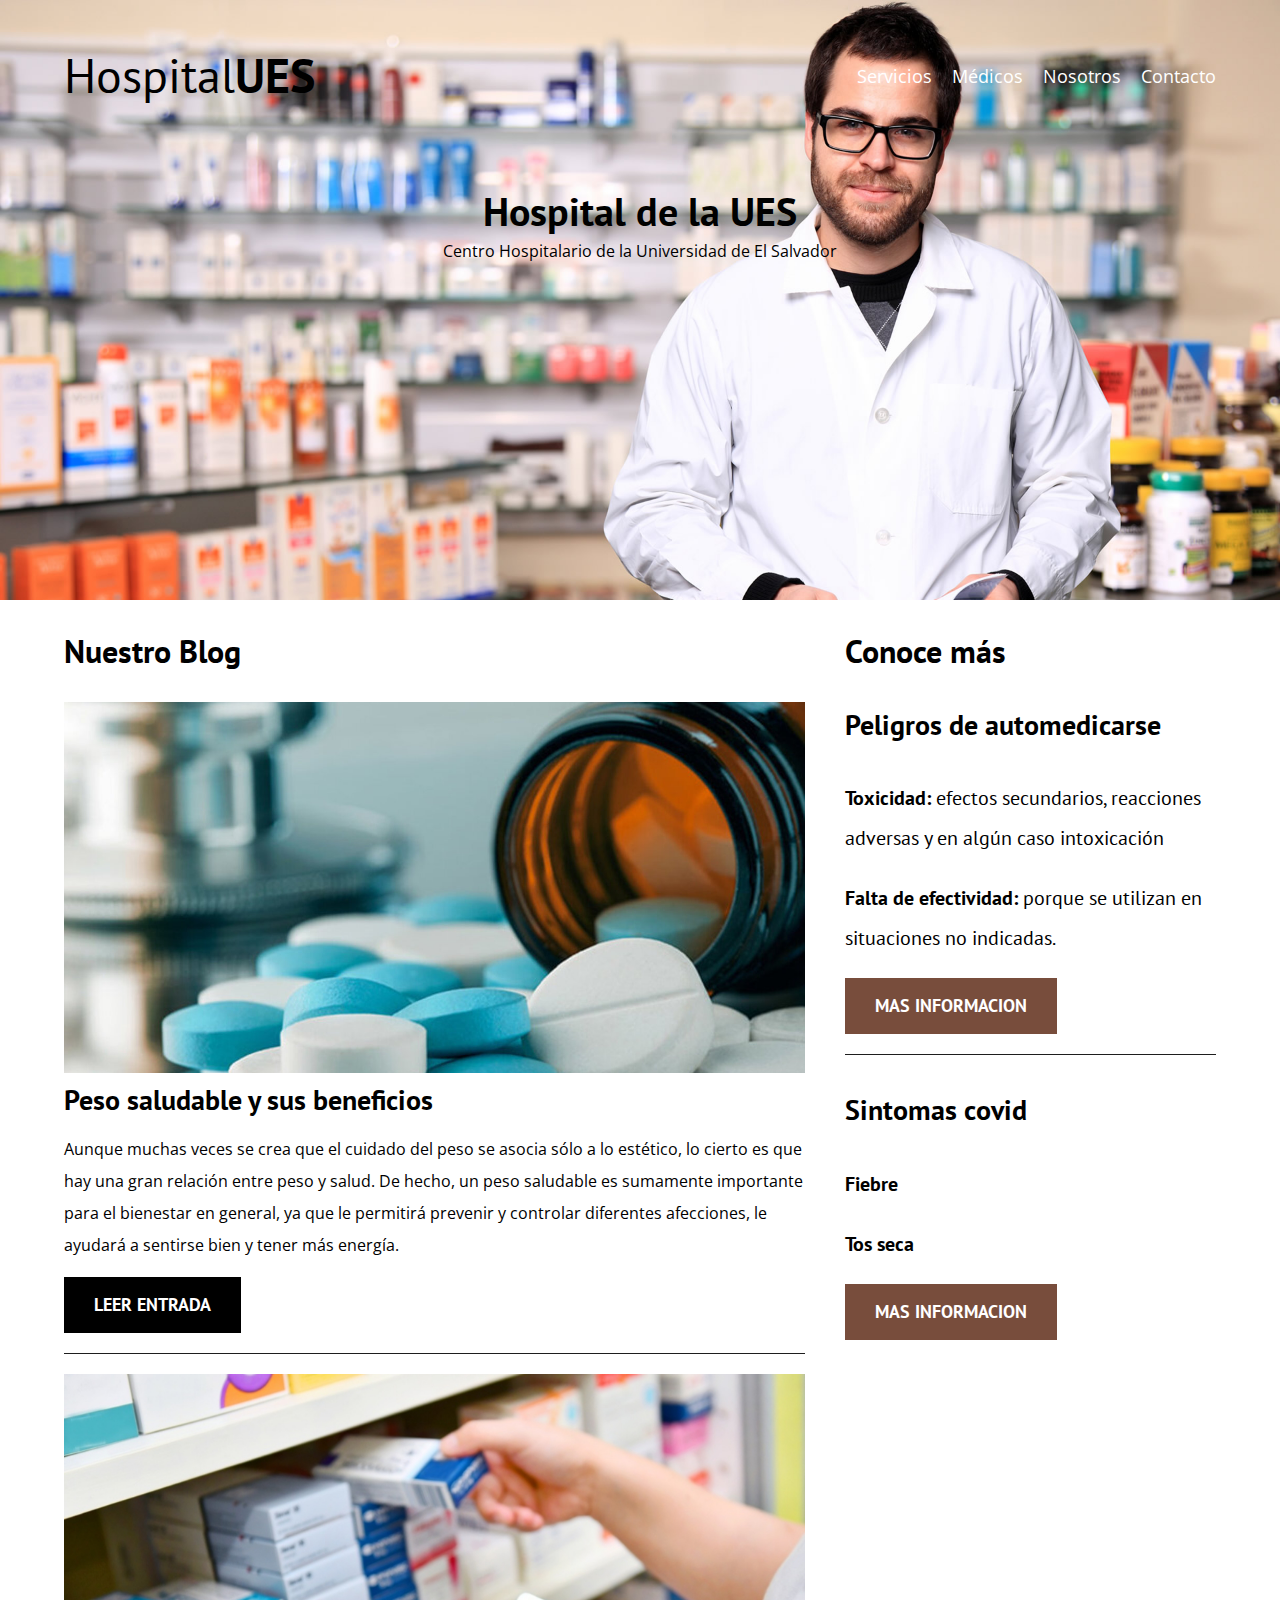
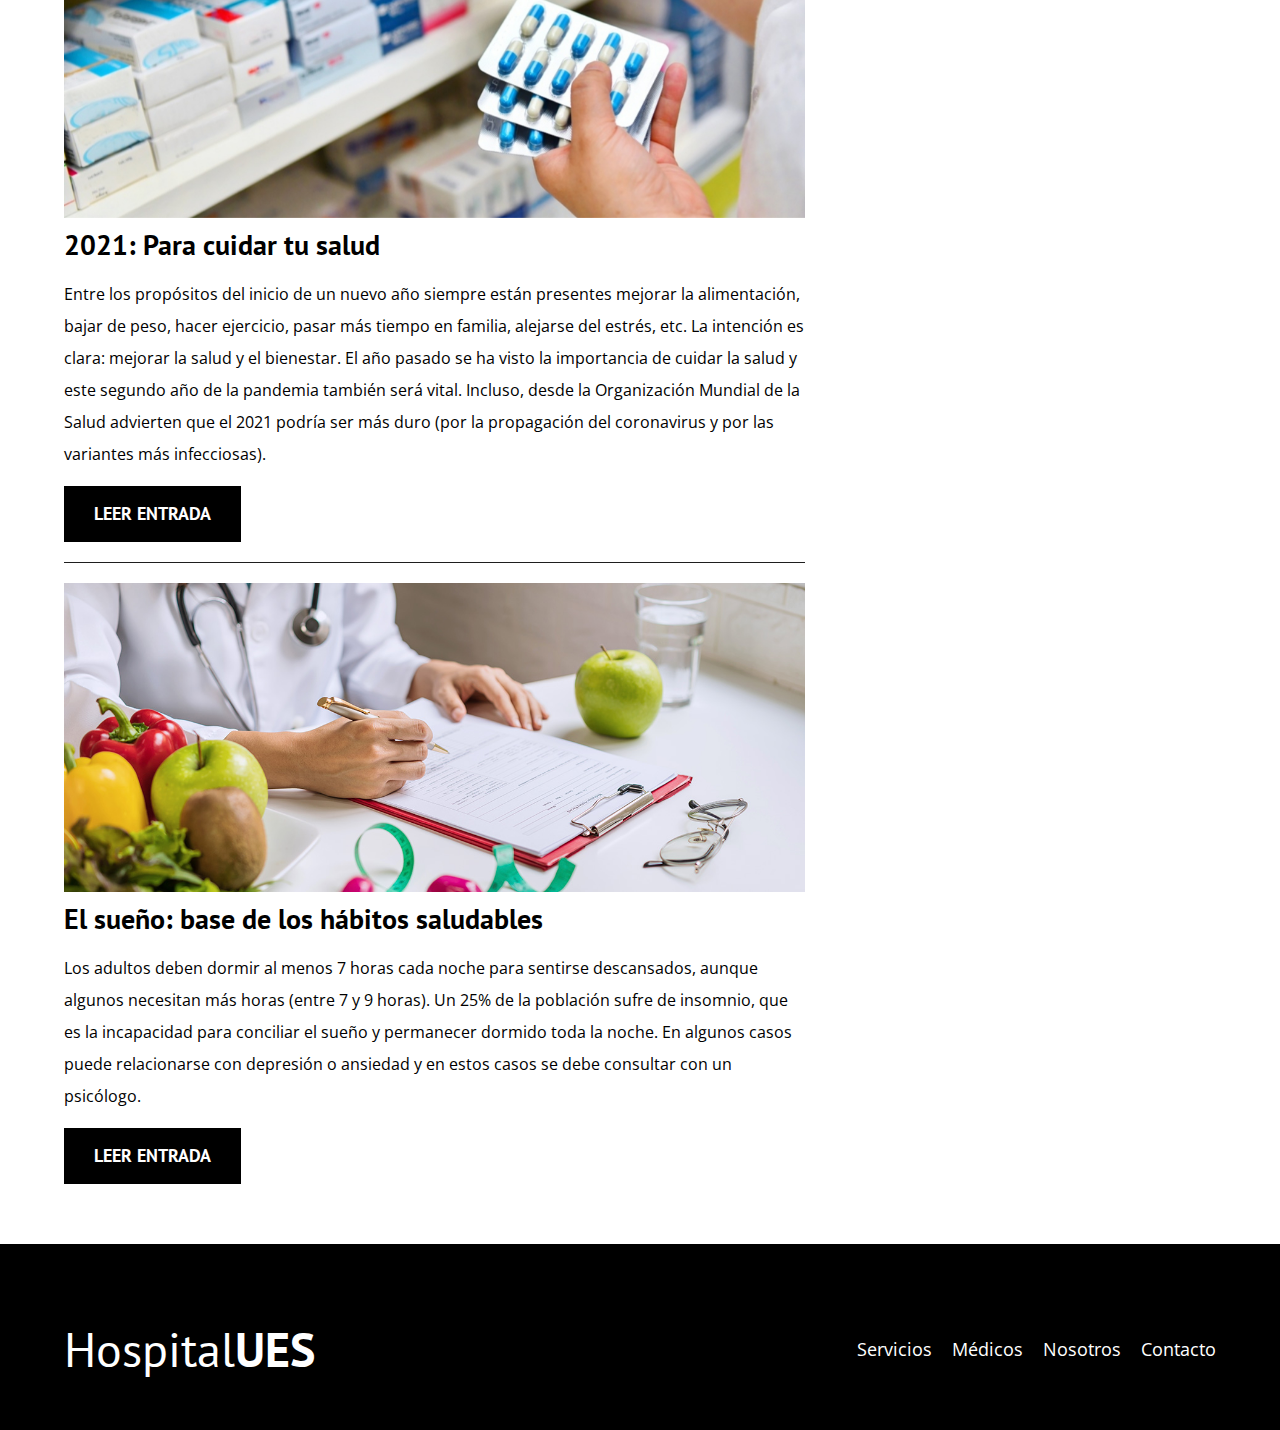
<file: index.html>
<!DOCTYPE html>
<html lang="en">
  <head>
    <meta charset="UTF-8" />
    <meta http-equiv="X-UA-Compatible" content="IE=edge" />
    <meta name="viewport" content="width=device-width, initial-scale=1.0" />
    <title>HospitalTPI</title>
    <link rel="stylesheet" href="css/normalice.css" />
    <link rel="preconnect" href="https://fonts.gstatic.com" />
    <link
      href="https://fonts.googleapis.com/css2?family=Open+Sans&family=PT+Sans:wght@400;700&display=swap"
      rel="stylesheet"
    />
    <link rel="stylesheet" href="css/style.css" />
  </head>
  <body>
    <header class="header">
      <div class="contenedor">
        <div class="barra">
          <a href="index.html" class="logo no-margin centrar-texto">
            <h1 class="logo__nombre">
              Hospital<span class="logo__bold">UES</span>
            </h1>
          </a>
          <nav class="navegacion">
            <a href="servicios.html" class="navegacion__enlace">Servicios</a>
            <a href="medicos.html" class="navegacion__enlace">Médicos</a>
            <a href="nosotros.html" class="navegacion__enlace">Nosotros</a>
            <a href="contacto.html" class="navegacion__enlace">Contacto</a>
          </nav>
        </div>
      </div>
      <!-- .contenedor -->
      <div class="header__texto">
        <h2 class="no-margin">Hospital de la UES</h2>
        <p class="no-margin">
          Centro Hospitalario de la Universidad de El Salvador
        </p>
      </div>
    </header>

    <div class="contenedor contenido-principal">
      <main class="blog">
        <h3>Nuestro Blog</h3>
        <article class="entrada">
          <div class="entrada__imagen">
            <img src="img/blog1.jpg" alt="imagen blog" />
          </div>

          <div class="entrada__contenido">
            <h4 class="no-margin">Peso saludable y sus beneficios</h4>
            <p>
              Aunque muchas veces se crea que el cuidado del peso se asocia sólo
              a lo estético, lo cierto es que hay una gran relación entre peso y
              salud. De hecho, un peso saludable es sumamente importante para el
              bienestar en general, ya que le permitirá prevenir y controlar
              diferentes afecciones, le ayudará a sentirse bien y tener más
              energía.
            </p>
            <a href="entrada1.html" class="boton boton--primario"
              >Leer Entrada</a
            >
          </div>
        </article>
        <article class="entrada">
          <div class="entrada__imagen">
            <img src="img/blog2.jpg" alt="imagen blog" />
          </div>

          <div class="entrada__contenido">
            <h4 class="no-margin">2021: Para cuidar tu salud</h4>
            <p>
              Entre los propósitos del inicio de un nuevo año siempre están
              presentes mejorar la alimentación, bajar de peso, hacer ejercicio,
              pasar más tiempo en familia, alejarse del estrés, etc. La
              intención es clara: mejorar la salud y el bienestar. El año pasado
              se ha visto la importancia de cuidar la salud y este segundo año
              de la pandemia también será vital. Incluso, desde la Organización
              Mundial de la Salud advierten que el 2021 podría ser más duro (por
              la propagación del coronavirus y por las variantes más
              infecciosas).
            </p>
            <a href="entrada2.html" class="boton boton--primario"
              >Leer Entrada</a
            >
          </div>
        </article>
        <article class="entrada">
          <div class="entrada__imagen">
            <img src="img/blog3.jpg" alt="imagen blog" />
          </div>

          <div class="entrada__contenido">
            <h4 class="no-margin">El sueño: base de los hábitos saludables</h4>
            <p>
              Los adultos deben dormir al menos 7 horas cada noche para sentirse
              descansados, aunque algunos necesitan más horas (entre 7 y 9
              horas). Un 25% de la población sufre de insomnio, que es la
              incapacidad para conciliar el sueño y permanecer dormido toda la
              noche. En algunos casos puede relacionarse con depresión o
              ansiedad y en estos casos se debe consultar con un psicólogo.
            </p>
            <a href="entrada3.html" class="boton boton--primario"
              >Leer Entrada</a
            >
          </div>
        </article>
      </main>
      <aside class="sidebar">
        <h3>Conoce más</h3>
        <ul class="lateral no-padding">
          <li class="widget-lateral">
            <h4 class="no-ma">Peligros de automedicarse</h4>
            <p class="widget-lateral__label">
              Toxicidad:
              <span class="widget-lateral__info"
                >efectos secundarios, reacciones adversas y en algún caso
                intoxicación</span
              >
            </p>
            <p class="widget-lateral__label">
              Falta de efectividad:
              <span class="widget-lateral__info"
                >porque se utilizan en situaciones no indicadas.</span
              >
            </p>
            <a href="entrada.html" class="boton boton--secundario"
              >Mas Informacion</a
            >
          </li>
          <li class="widget-lateral">
            <h4 class="no-ma">Sintomas covid</h4>
            <p class="widget-lateral__label">Fiebre</p>
            <p class="widget-lateral__label">Tos seca</p>
            <a href="entrada.html" class="boton boton--secundario"
              >Mas Informacion</a
            >
          </li>
        </ul>
      </aside>
    </div>
    <!-- .contenedor .contenido-principal -->
    <footer class="footer">
      <div class="contenedor">
        <div class="barra">
          <a href="index.html" class="logof no-margin centrar-texto">
            <h1 class="logo__nombre">
              Hospital<span class="logo__bold">UES</span>
            </h1>
          </a>
          <nav class="navegacion">
            <a href="servicios.html" class="navegacion__enlace">Servicios</a>
            <a href="medicos.html" class="navegacion__enlace">Médicos</a>
            <a href="nosotros.html" class="navegacion__enlace">Nosotros</a>
            <a href="contacto.html" class="navegacion__enlace">Contacto</a>
          </nav>
        </div>
      </div>
    </footer>
  </body>
</html>
</file>
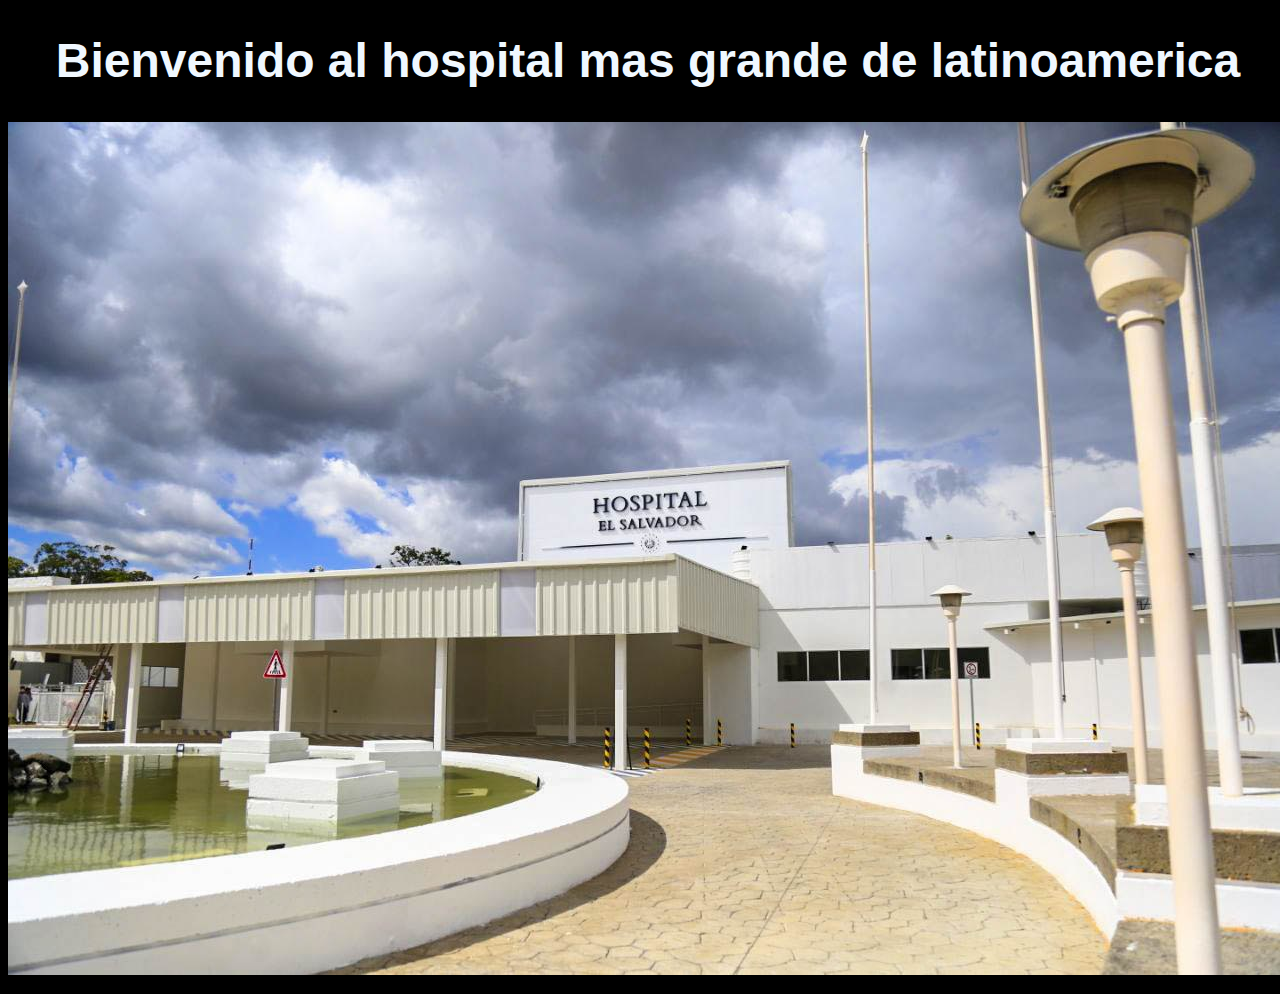
<file: bienvenida.html>
<!DOCTYPE html>
<html lang="en">
<head>
    <meta charset="UTF-8">
    <meta http-equiv="X-UA-Compatible" content="IE=edge">
    <meta name="viewport" content="width=device-width, initial-scale=1.0">
    <title>Bienvenida</title>
    <link rel="stylesheet" href="/css/style.css">
    <link rel="stylesheet" href="/css/bienvenida.css">
</head>
<body>
    <header class="imagen_hospital">
     <h1 class="centrar-texto"> Bienvenido al hospital mas grande de latinoamerica </h1>
     <img src="img/hospital.jpg">
      </header>

      <script> 
          alert("Bienvenido al Hospital UES ")
      </script>
</body>
</html>
</file>
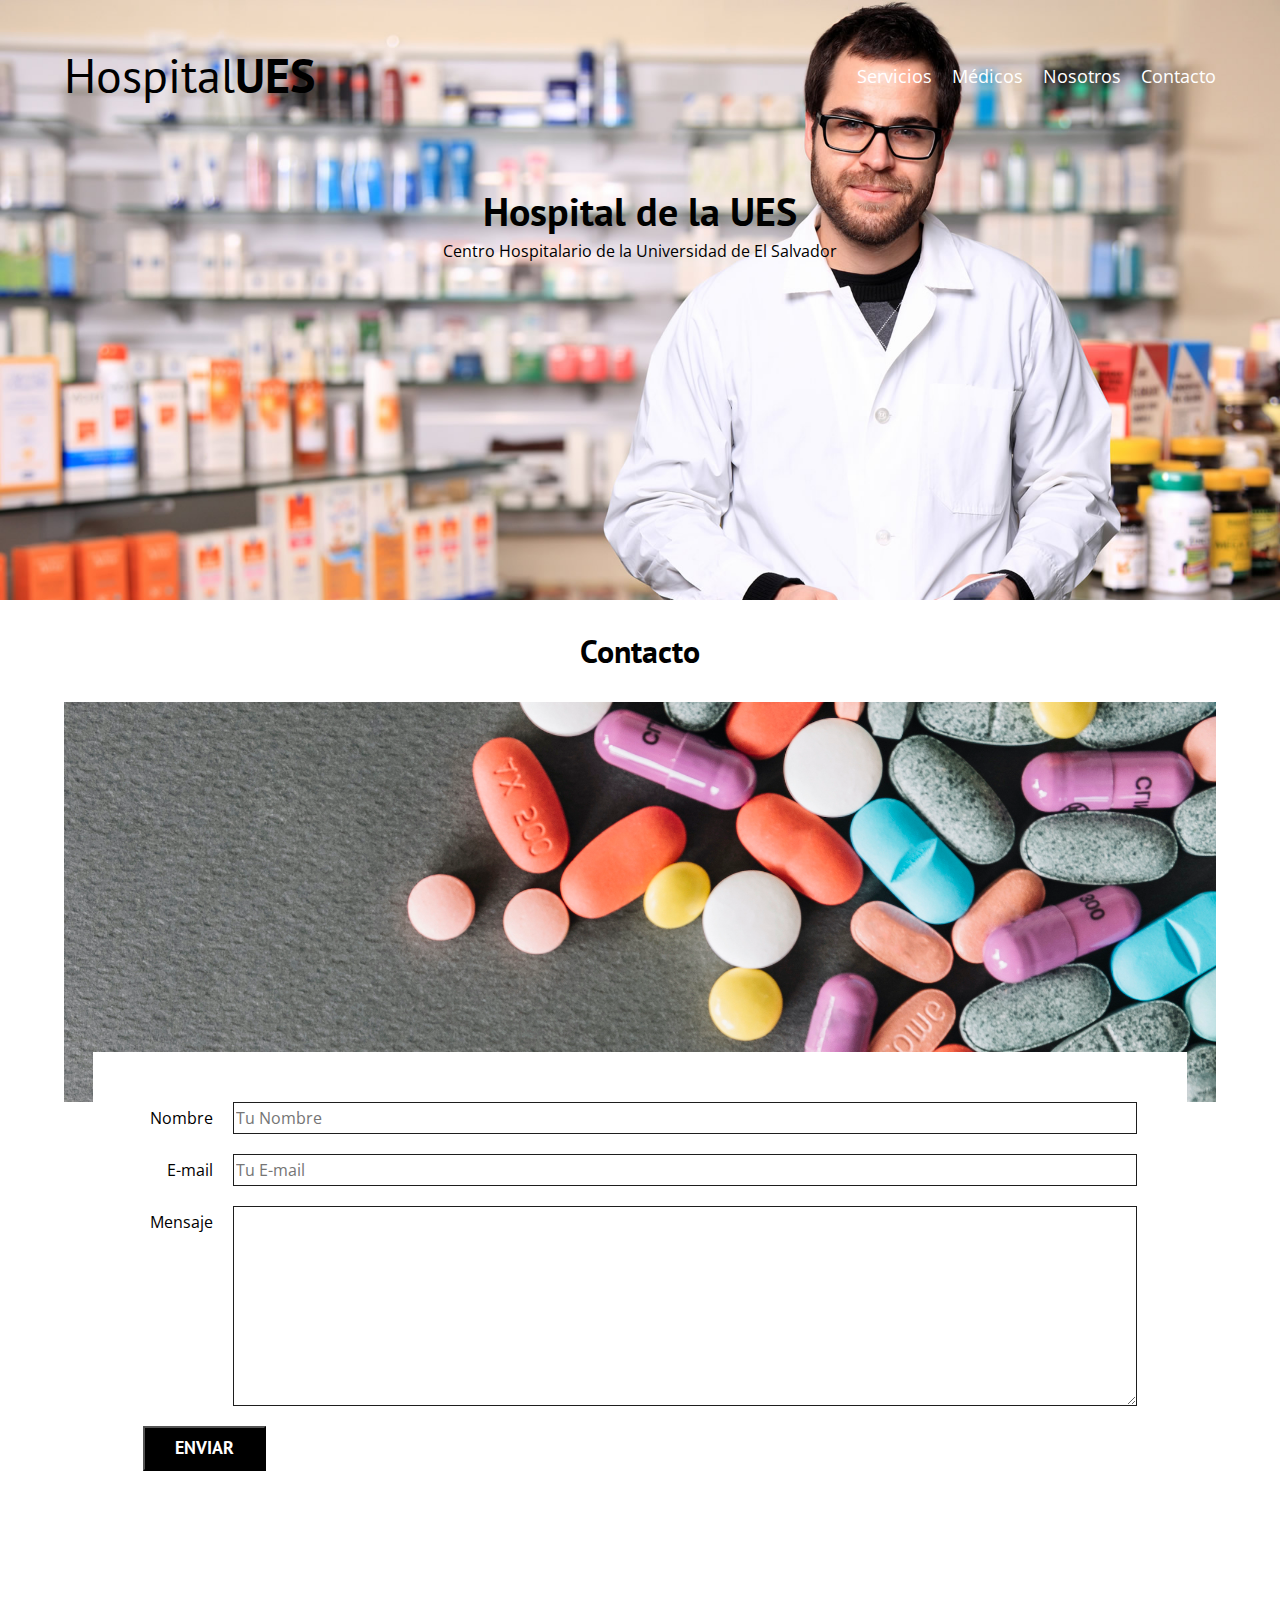
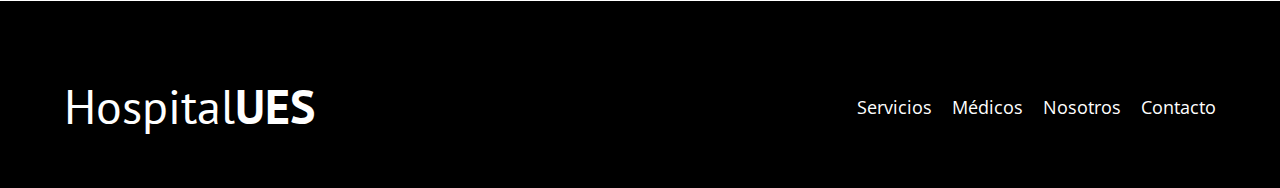
<file: contacto.html>
<!DOCTYPE html>
<html lang="en">
<head>
    <meta charset="UTF-8">
    <meta http-equiv="X-UA-Compatible" content="IE=edge">
    <meta name="viewport" content="width=device-width, initial-scale=1.0">
    <title>HospitalTPI</title>
    <link rel="stylesheet" href="css/normalice.css">
    <link rel="preconnect" href="https://fonts.gstatic.com">
    <link href="https://fonts.googleapis.com/css2?family=Open+Sans&family=PT+Sans:wght@400;700&display=swap" rel="stylesheet">
    <link rel="stylesheet" href="css/style.css">
    <link rel="stylesheet" href="css/contacto.css">
</head>
<body>
    <header class="header">
            <div class="contenedor">
                <div class="barra">
                    <a href="index.html" class="logo no-margin centrar-texto">
                        <h1 class="logo__nombre">Hospital<span class="logo__bold">UES</span></h1>
                    </a>
                    <nav class="navegacion">
                        <a href="servicios.html" class="navegacion__enlace">Servicios</a>
                        <a href="medicos.html" class="navegacion__enlace">Médicos</a>
                        <a href="nosotros.html" class="navegacion__enlace">Nosotros</a>
                        <a href="contacto.html" class="navegacion__enlace">Contacto</a>
                    </nav>
                </div>
            </div><!-- .contenedor -->
            <div class="header__texto">
            <h2 class="no-margin">Hospital de la UES</h2>
            <p class="no-margin">Centro Hospitalario de la Universidad de El Salvador</p>
            </div> 
    </header>

    <main class="contenedor">
        <h3 class="centrar-texto">Contacto</h3>

        <div class="contacto-bg"></div>

        <form class="formulario">
            <div class="campo">
                <label class="campo__label" for="nombre">Nombre</label>
                <input 
                    class="campo__field"
                    type="text" 
                    placeholder="Tu Nombre" 
                    id="nombre"
                >
            </div>
            <div class="campo">
                <label class="campo__label" for="email">E-mail</label>
                <input 
                    class="campo__field"
                    type="email" 
                    placeholder="Tu E-mail" 
                    id="email"
                >
            </div>
            <div class="campo">
                <label class="campo__label" for="mensaje">Mensaje</label>
                <textarea 
                    class="campo__field campo__field--textarea"
                    id="mensaje"
                ></textarea>
            </div>

            <div class="campo">
                <input type="submit" value="Enviar" class="boton boton--primario">
            </div>
        </form>

        
    </main>

    <footer class="footer">
        <div class="contenedor">
            <div class="barra">
                <a href="index.html" class="logof no-margin centrar-texto">
                    <h1 class="logo__nombre">Hospital<span class="logo__bold">UES</span></h1>
                </a>
                <nav class="navegacion">
                    <a href="servicios.html" class="navegacion__enlace">Servicios</a>
                        <a href="medicos.html" class="navegacion__enlace">Médicos</a>
                        <a href="nosotros.html" class="navegacion__enlace">Nosotros</a>
                        <a href="contacto.html" class="navegacion__enlace">Contacto</a>
                </nav>
            </div>
        </div>
    </footer>
</body>
</html>
</file>
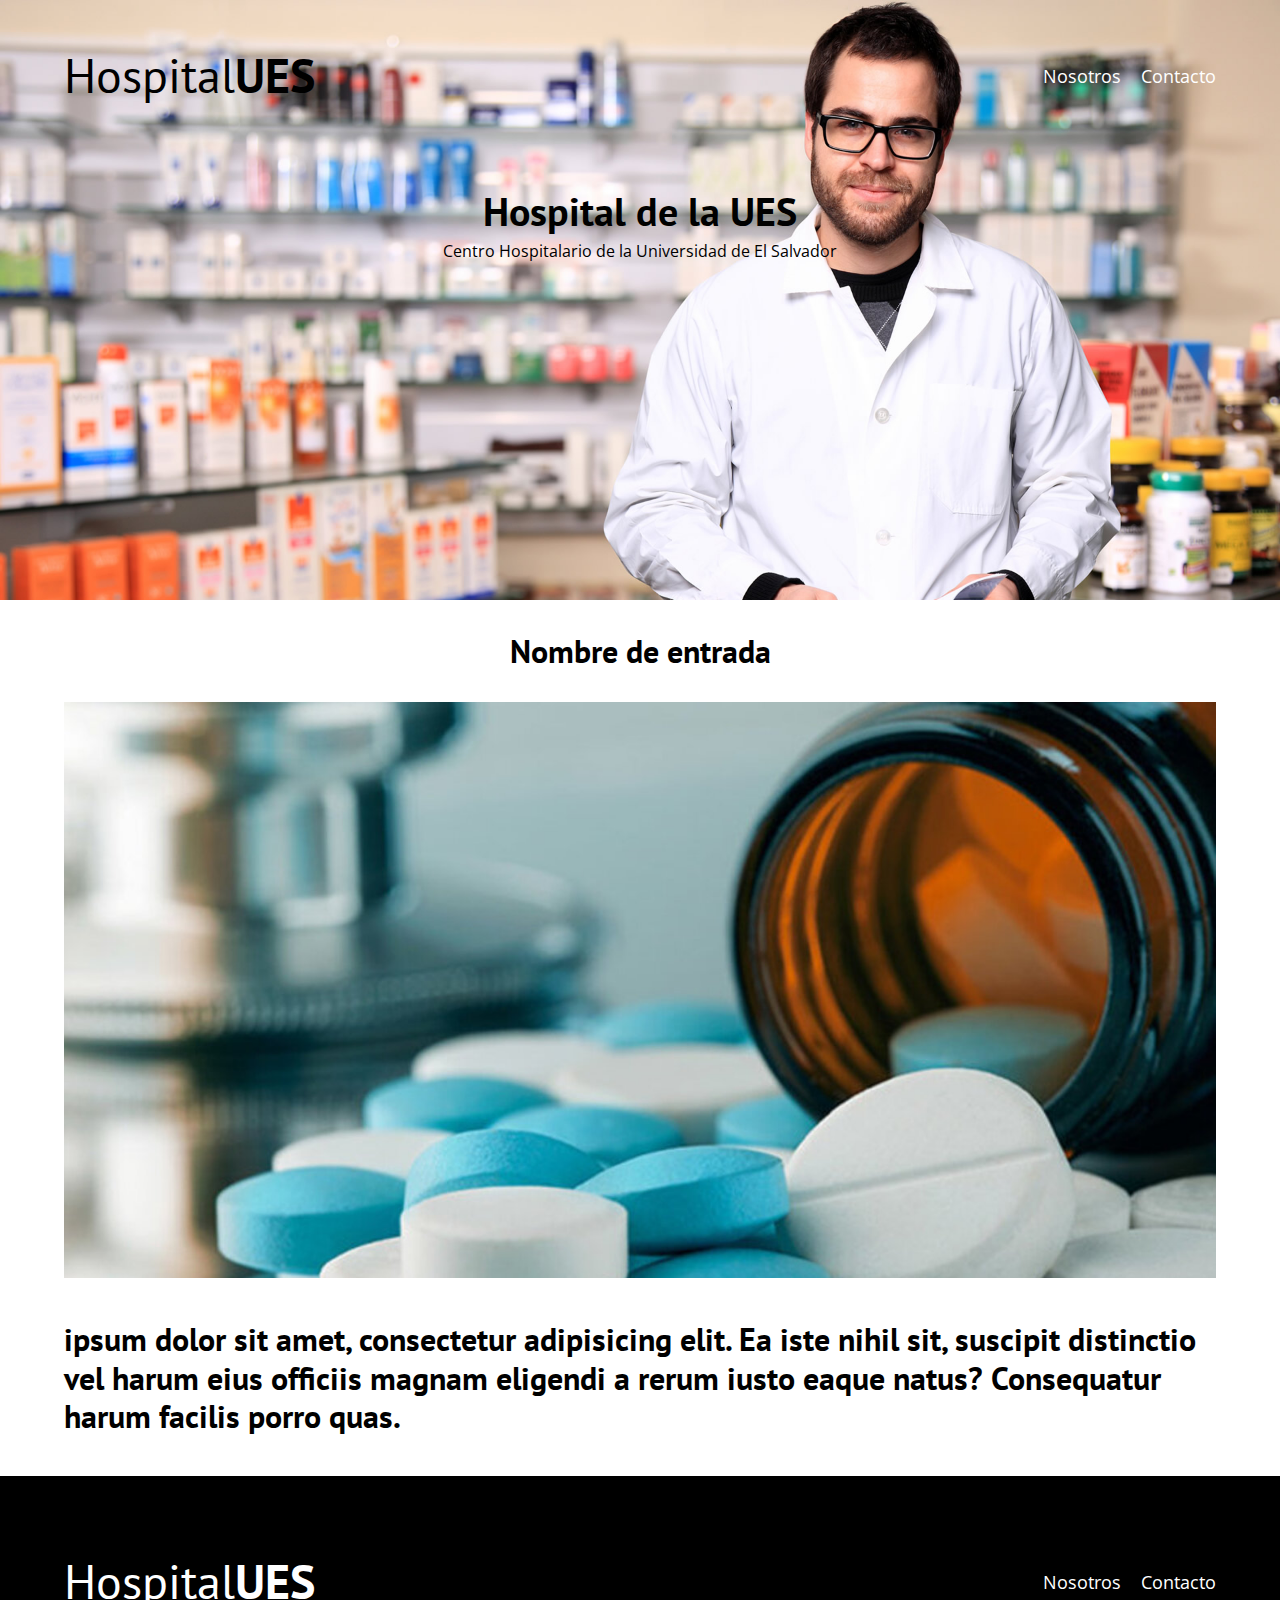
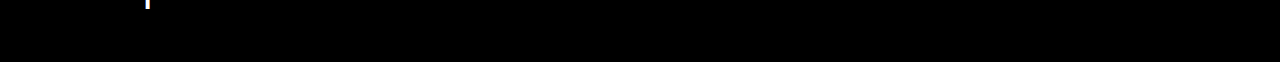
<file: entrada1.html>
<!DOCTYPE html>
<html lang="en">
<head>
    <meta charset="UTF-8">
    <meta http-equiv="X-UA-Compatible" content="IE=edge">
    <meta name="viewport" content="width=device-width, initial-scale=1.0">
    <title>HospitalTPI</title>
    <link rel="stylesheet" href="css/normalice.css">
    <link rel="preconnect" href="https://fonts.gstatic.com">
    <link href="https://fonts.googleapis.com/css2?family=Open+Sans&family=PT+Sans:wght@400;700&display=swap" rel="stylesheet">
    <link rel="stylesheet" href="css/style.css">
</head>
<body>
    <header class="header">
            <div class="contenedor">
                <div class="barra">
                    <a href="index.html" class="logo no-margin centrar-texto">
                        <h1 class="logo__nombre">Hospital<span class="logo__bold">UES</span></h1>
                    </a>
                    <nav class="navegacion">
                        <a href="nosotros.html" class="navegacion__enlace">Nosotros</a>
                        <a href="contacto.html" class="navegacion__enlace">Contacto</a>
                    </nav>
                </div>
            </div><!-- .contenedor -->
            <div class="header__texto">
            <h2 class="no-margin">Hospital de la UES</h2>
            <p class="no-margin">Centro Hospitalario de la Universidad de El Salvador</p>
            </div> 
    </header>

    <main class="contenedor">
       <h3 class="centrar-texto">Nombre de entrada</h3>
       <img src="/img/blog1.jpg">
       <p> <h3> ipsum dolor sit amet, consectetur adipisicing elit. Ea iste nihil sit, suscipit distinctio vel harum eius officiis magnam eligendi a rerum iusto eaque natus? Consequatur harum facilis porro quas.

    </h3></p>
    </main> <!-- .contenedor .contenido-principal -->
    <footer class="footer">
        <div class="contenedor">
            <div class="barra">
                <a href="index.html" class="logof no-margin centrar-texto">
                    <h1 class="logo__nombre">Hospital<span class="logo__bold">UES</span></h1>
                </a>
                <nav class="navegacion">
                    <a href="nosotros.html" class="navegacion__enlace">Nosotros</a>
                    <a href="contacto.html" class="navegacion__enlace">Contacto</a>
                </nav>
            </div>
        </div>
    </footer>
</body>
</html>
</file>
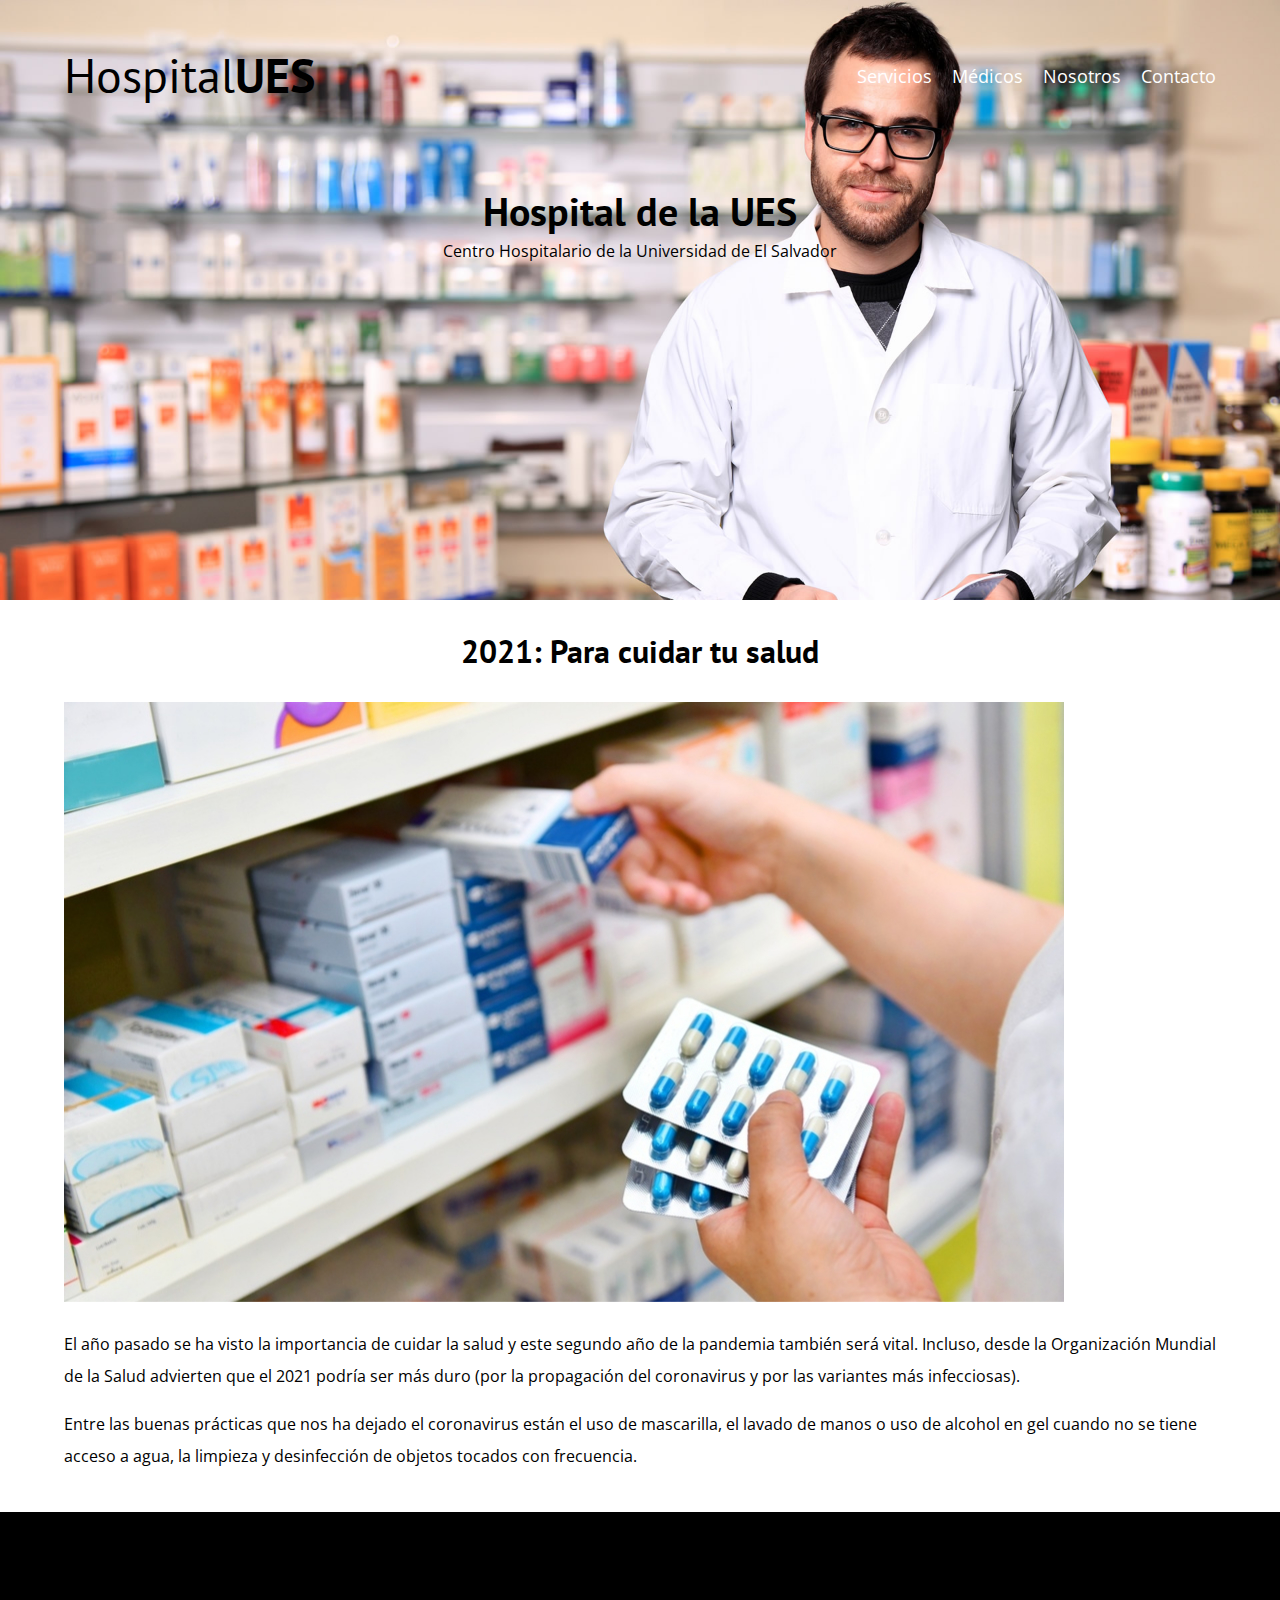
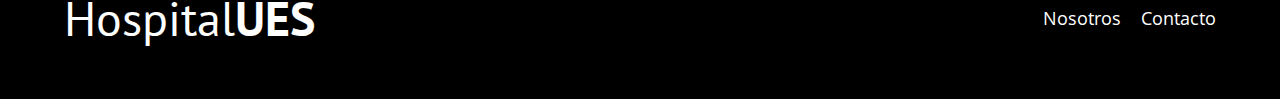
<file: entrada2.html>
<!DOCTYPE html>
<html lang="en">
<head>
    <meta charset="UTF-8">
    <meta http-equiv="X-UA-Compatible" content="IE=edge">
    <meta name="viewport" content="width=device-width, initial-scale=1.0">
    <title>HospitalTPI</title>
    <link rel="stylesheet" href="css/normalice.css">
    <link rel="preconnect" href="https://fonts.gstatic.com">
    <link href="https://fonts.googleapis.com/css2?family=Open+Sans&family=PT+Sans:wght@400;700&display=swap" rel="stylesheet">
    <link rel="stylesheet" href="css/style.css">
</head>
<body>
    <header class="header">
            <div class="contenedor">
                <div class="barra">
                    <a href="index.html" class="logo no-margin centrar-texto">
                        <h1 class="logo__nombre">Hospital<span class="logo__bold">UES</span></h1>
                    </a>
                    <nav class="navegacion">
                        <a href="servicios.html" class="navegacion__enlace">Servicios</a>
                        <a href="medicos.html" class="navegacion__enlace">Médicos</a>
                        <a href="nosotros.html" class="navegacion__enlace">Nosotros</a>
                        <a href="contacto.html" class="navegacion__enlace">Contacto</a>
                    </nav>
                </div>
            </div><!-- .contenedor -->
            <div class="header__texto">
            <h2 class="no-margin">Hospital de la UES</h2>
            <p class="no-margin">Centro Hospitalario de la Universidad de El Salvador</p>
            </div> 
    </header>

    <main class="contenedor">
        <h3 class="centrar-texto">2021: Para cuidar tu salud</h3>
        <img src="img/blog2.jpg" alt="imagen del blog">

        <p>El año pasado se ha visto la importancia de cuidar la salud y este segundo año de la pandemia también será vital. Incluso, desde la Organización Mundial de la Salud advierten que el 2021 podría ser más duro (por la propagación del coronavirus y por las variantes más infecciosas).</p>

         <p>Entre las buenas prácticas que nos ha dejado el coronavirus están el uso de mascarilla, el lavado de manos o uso de alcohol en gel cuando no se tiene acceso a agua, la limpieza y desinfección de objetos tocados con frecuencia.</p>
    </main> <!-- .contenedor .contenido-principal -->
    <footer class="footer">
        <div class="contenedor">
            <div class="barra">
                <a href="index.html" class="logof no-margin centrar-texto">
                    <h1 class="logo__nombre">Hospital<span class="logo__bold">UES</span></h1>
                </a>
                <nav class="navegacion">
                    <a href="nosotros.html" class="navegacion__enlace">Nosotros</a>
                    <a href="contacto.html" class="navegacion__enlace">Contacto</a>
                </nav>
            </div>
        </div>
    </footer>
</body>
</html>
</file>
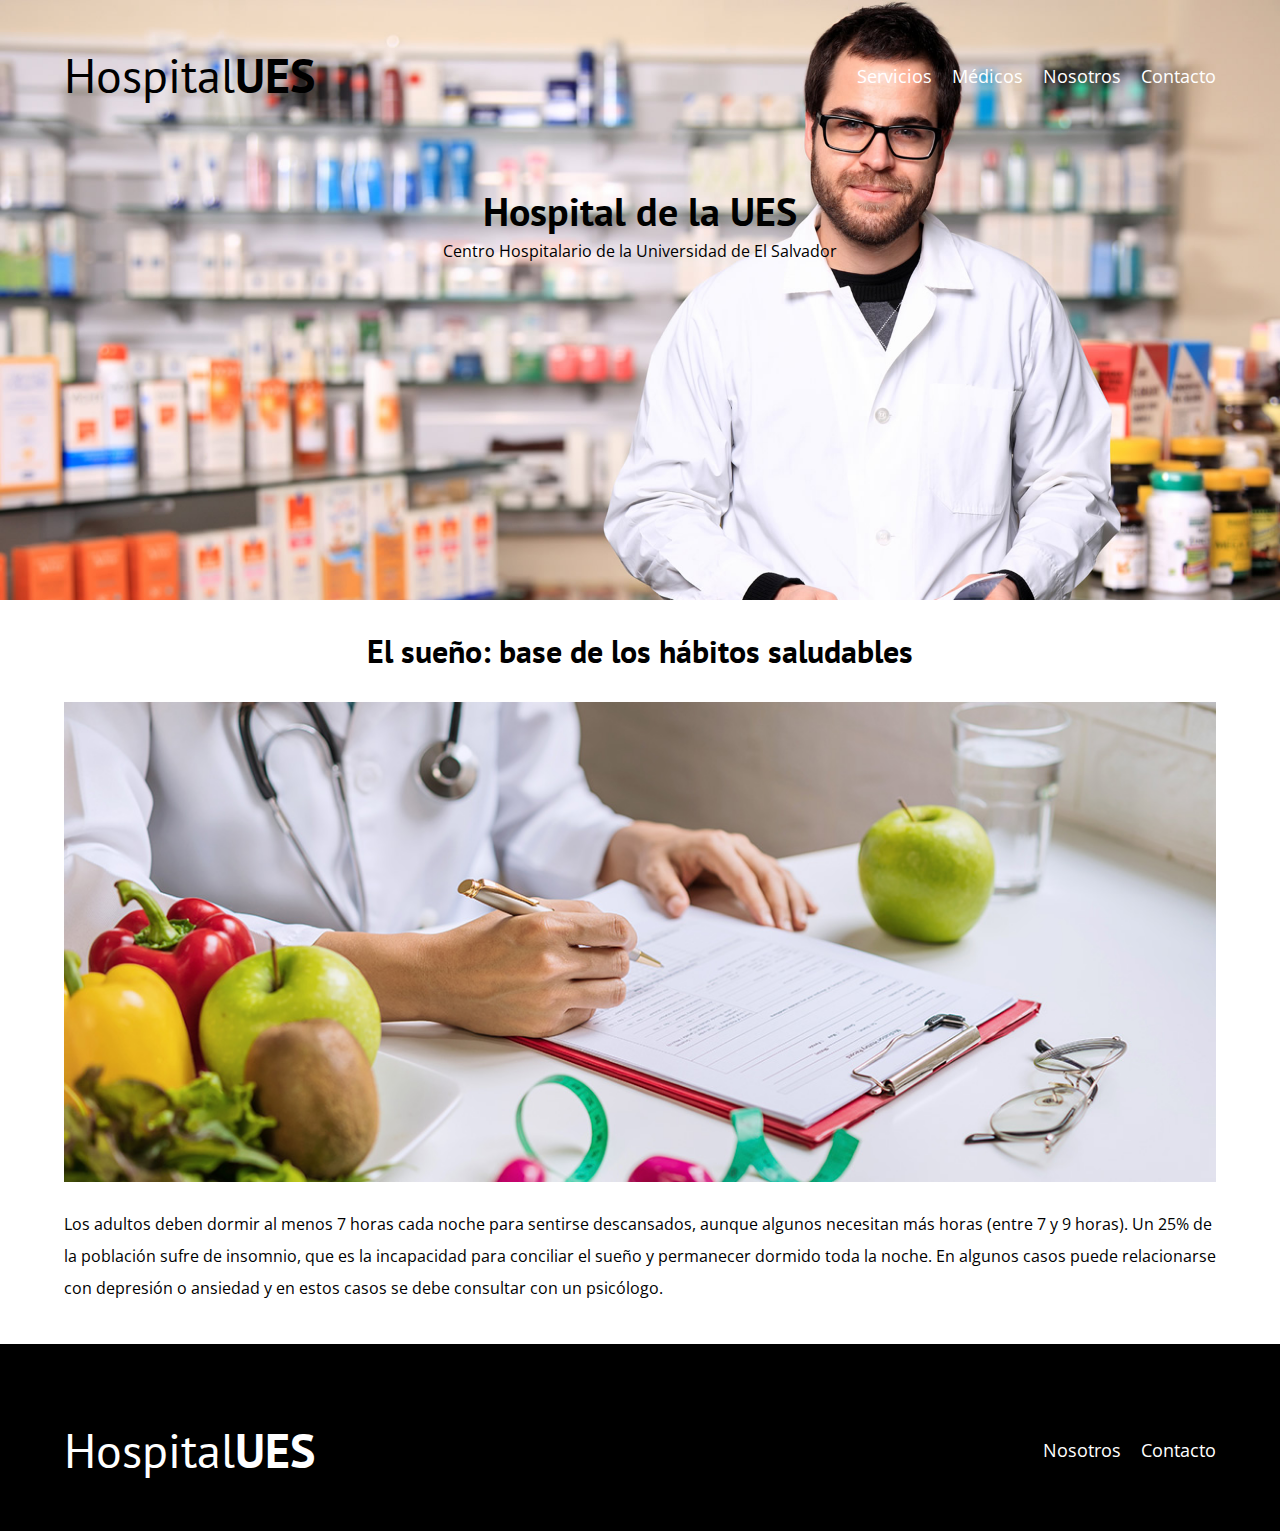
<file: entrada3.html>
<!DOCTYPE html>
<html lang="en">
<head>
    <meta charset="UTF-8">
    <meta http-equiv="X-UA-Compatible" content="IE=edge">
    <meta name="viewport" content="width=device-width, initial-scale=1.0">
    <title>HospitalTPI</title>
    <link rel="stylesheet" href="css/normalice.css">
    <link rel="preconnect" href="https://fonts.gstatic.com">
    <link href="https://fonts.googleapis.com/css2?family=Open+Sans&family=PT+Sans:wght@400;700&display=swap" rel="stylesheet">
    <link rel="stylesheet" href="css/style.css">
</head>
<body>
    <header class="header">
            <div class="contenedor">
                <div class="barra">
                    <a href="index.html" class="logo no-margin centrar-texto">
                        <h1 class="logo__nombre">Hospital<span class="logo__bold">UES</span></h1>
                    </a>
                    <nav class="navegacion">
                        <a href="servicios.html" class="navegacion__enlace">Servicios</a>
                        <a href="medicos.html" class="navegacion__enlace">Médicos</a>
                        <a href="nosotros.html" class="navegacion__enlace">Nosotros</a>
                        <a href="contacto.html" class="navegacion__enlace">Contacto</a>
                    </nav>
                </div>
            </div><!-- .contenedor -->
            <div class="header__texto">
            <h2 class="no-margin">Hospital de la UES</h2>
            <p class="no-margin">Centro Hospitalario de la Universidad de El Salvador</p>
            </div> 
    </header>

    <main class="contenedor">
        <h3 class="centrar-texto">El sueño: base de los hábitos saludables</h3>
        <img src="img/blog3.jpg" alt="imagen del blog">

        <p>Los adultos deben dormir al menos 7 horas cada noche para sentirse descansados, aunque algunos necesitan más horas (entre 7 y 9 horas). Un 25% de la población sufre de insomnio, que es la incapacidad para conciliar el sueño y permanecer dormido toda la noche. En algunos casos puede relacionarse con depresión o ansiedad y en estos casos se debe consultar con un psicólogo.</p>
    </main> <!-- .contenedor .contenido-principal -->
    <footer class="footer">
        <div class="contenedor">
            <div class="barra">
                <a href="index.html" class="logof no-margin centrar-texto">
                    <h1 class="logo__nombre">Hospital<span class="logo__bold">UES</span></h1>
                </a>
                <nav class="navegacion">
                    <a href="nosotros.html" class="navegacion__enlace">Nosotros</a>
                    <a href="contacto.html" class="navegacion__enlace">Contacto</a>
                </nav>
            </div>
        </div>
    </footer>
</body>
</html>
</file>
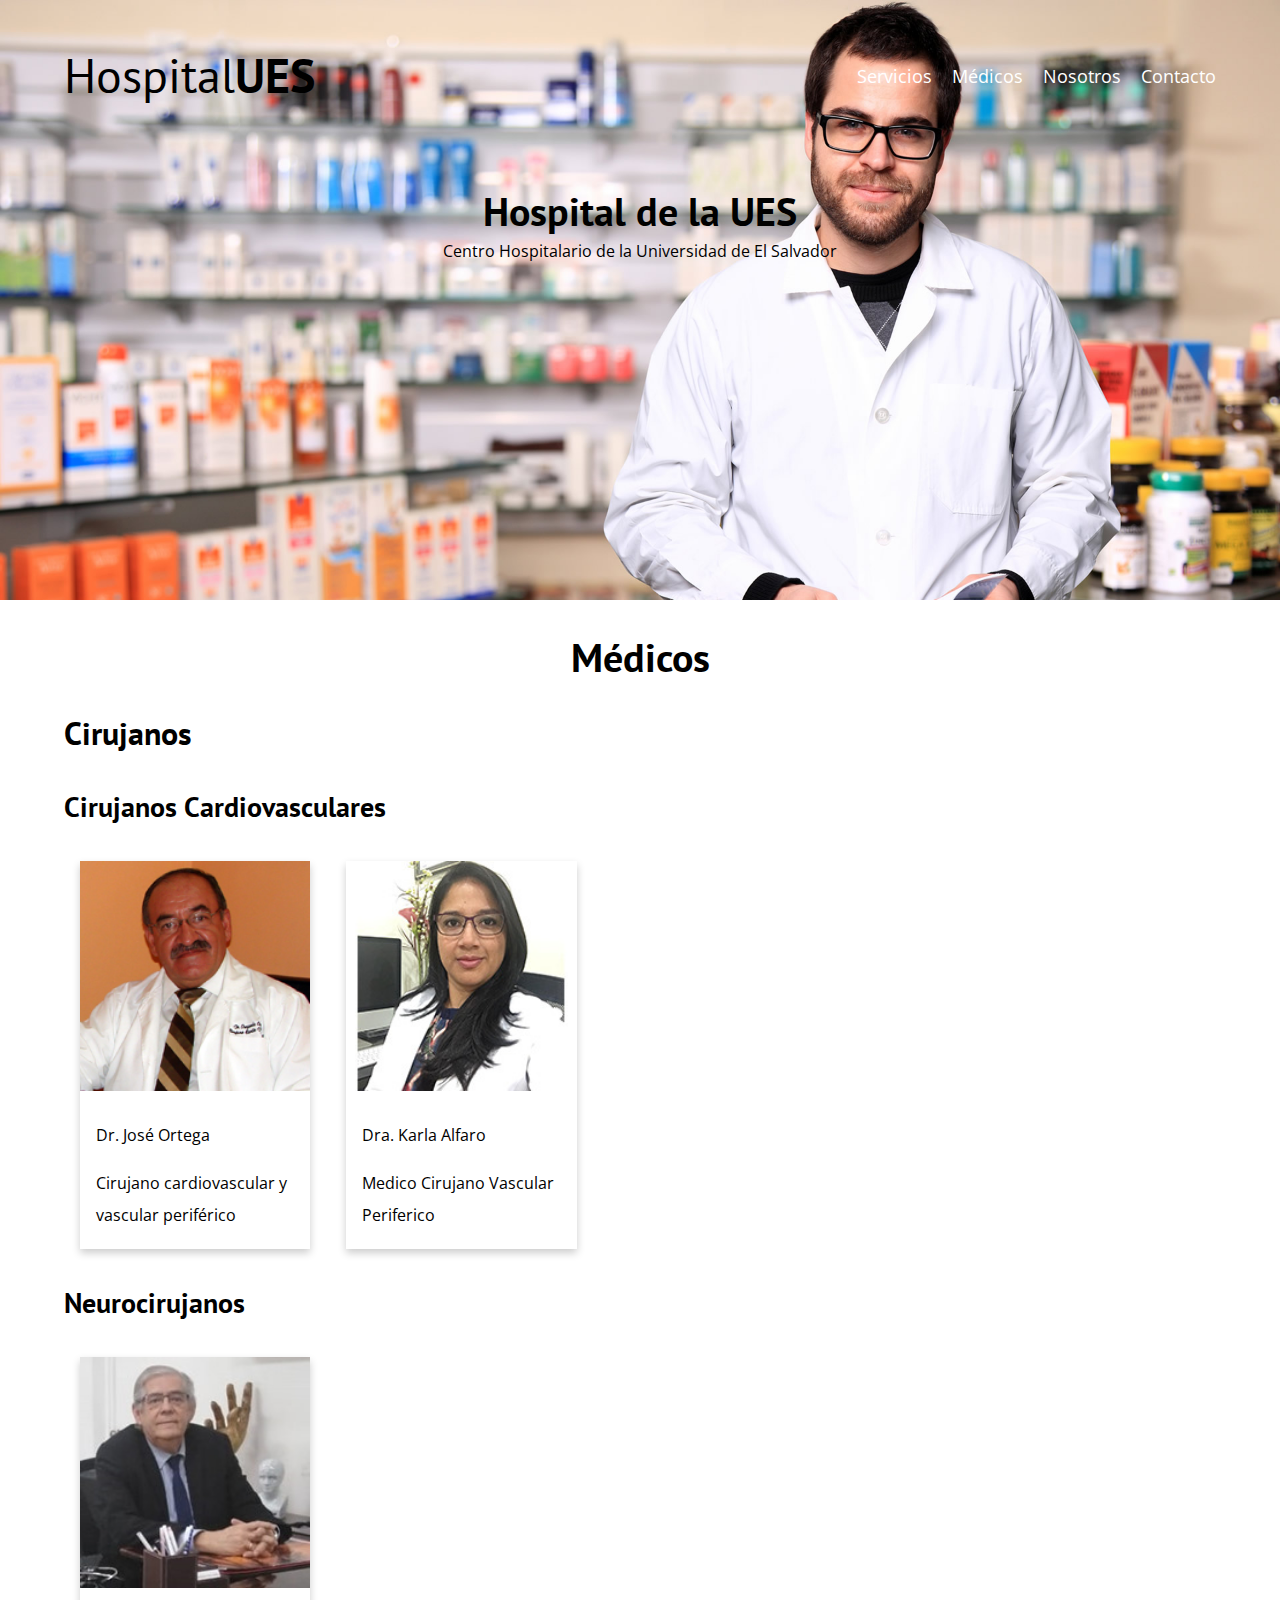
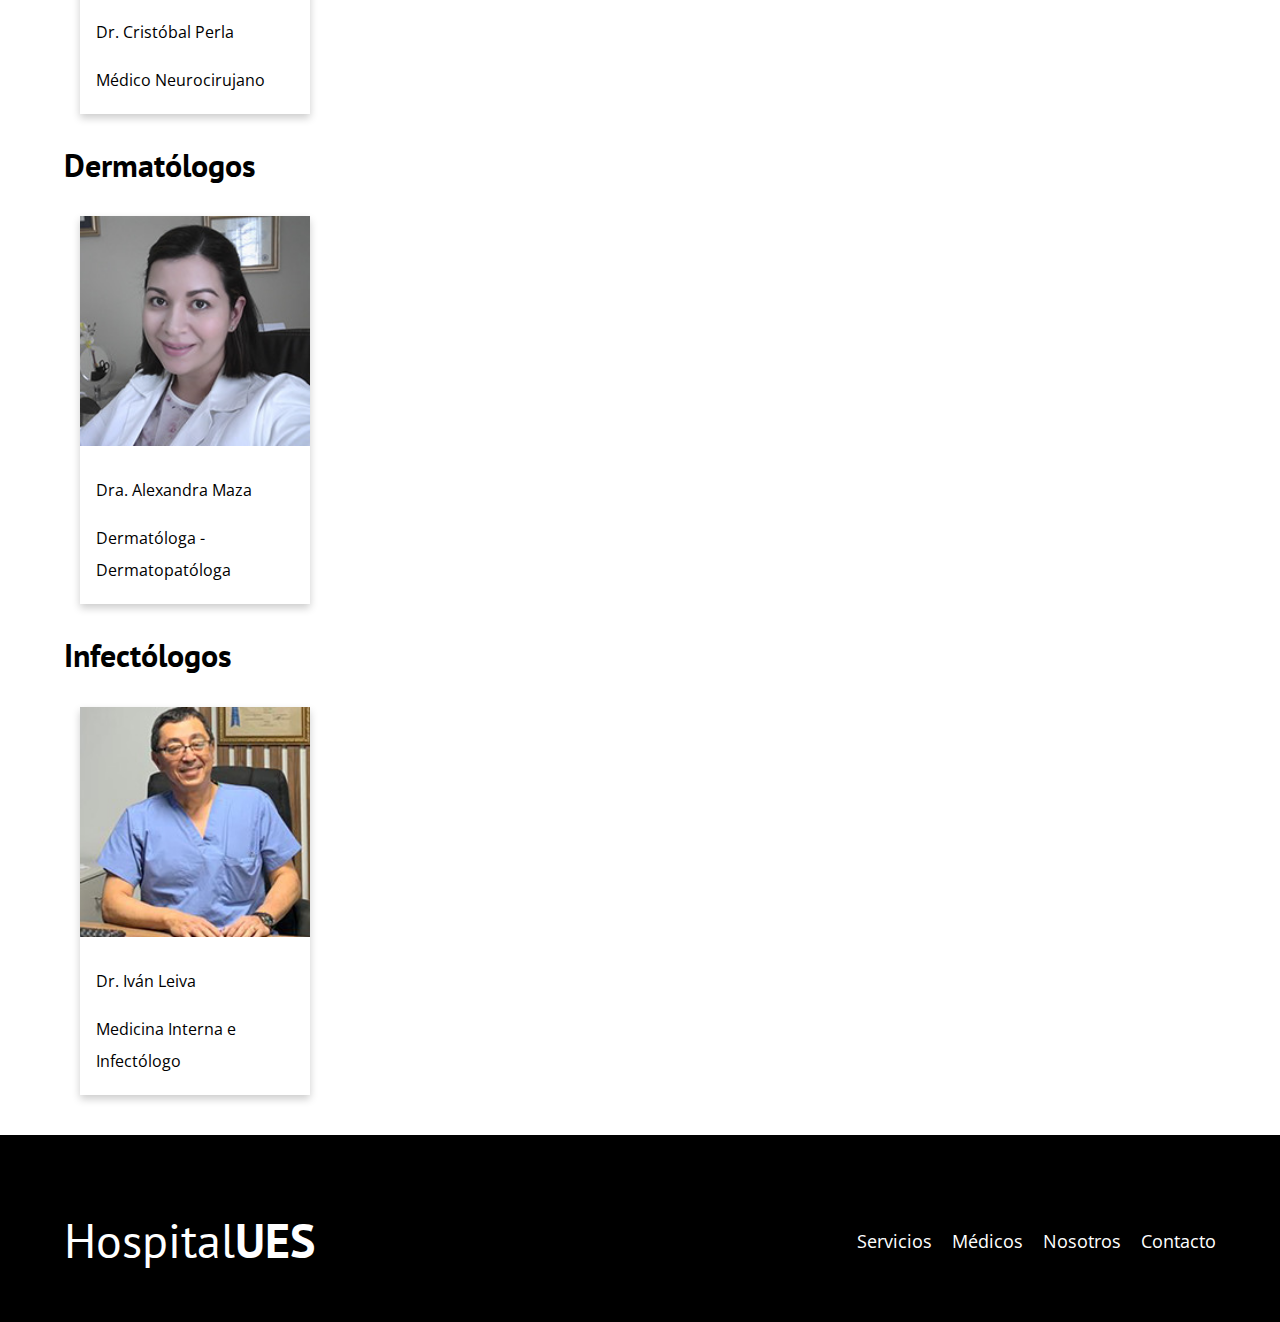
<file: medicos.html>
<!DOCTYPE html>
<html lang="en">
<head>
    <meta charset="UTF-8">
    <meta http-equiv="X-UA-Compatible" content="IE=edge">
    <meta name="viewport" content="width=device-width, initial-scale=1.0">
    <title>HospitalTPI</title>
    <link rel="stylesheet" href="css/normalice.css">
    <link rel="preconnect" href="https://fonts.gstatic.com">
    <link href="https://fonts.googleapis.com/css2?family=Open+Sans&family=PT+Sans:wght@400;700&display=swap" rel="stylesheet">
    <link rel="stylesheet" href="css/style.css">
    <link rel="stylesheet" href="css/medicos.css">
</head>
<body>
    <header class="header">
            <div class="contenedor">
                <div class="barra">
                    <a href="index.html" class="logo no-margin centrar-texto">
                        <h1 class="logo__nombre">Hospital<span class="logo__bold">UES</span></h1>
                    </a>
                    <nav class="navegacion">
                        <a href="servicios.html" class="navegacion__enlace">Servicios</a>
                        <a href="medicos.html" class="navegacion__enlace">Médicos</a>
                        <a href="nosotros.html" class="navegacion__enlace">Nosotros</a>
                        <a href="contacto.html" class="navegacion__enlace">Contacto</a>
                    </nav>
                </div>
            </div><!-- .contenedor -->
            <div class="header__texto">
            <h2 class="no-margin">Hospital de la UES</h2>
            <p class="no-margin">Centro Hospitalario de la Universidad de El Salvador</p>
            </div> 
    </header>

    <div class="contenedor">
        <h2 class="text-center">Médicos</h3>
        <h3>Cirujanos</h4>
        <h4>Cirujanos Cardiovasculares</h5>
        <div class="card">
            <img src="imagenes/medicos/cardio1.jpg" class="card-img">
            <div class="card-contenido">
                <p>Dr. José Ortega</p>
                <p>Cirujano cardiovascular y vascular periférico</p>
            </div>
        </div>
        <div class="card">
            <img src="imagenes/medicos/cardio2.jpg" class="card-img">
            <div class="card-contenido">
                <p>Dra. Karla Alfaro</p>
                <p>Medico Cirujano Vascular Periferico</p>
            </div>
        </div>
        <h4>Neurocirujanos</h4>
        <div class="card">
            <img src="imagenes/medicos/neuro1.jpg" class="card-img">
            <div class="card-contenido">
            <p>Dr. Cristóbal Perla</p>
            <p>Médico Neurocirujano</p>
        </div>
        </div>
        <h3>Dermatólogos</h3>
        <div class="card">
            <img src="imagenes/medicos/dermatologa1.jpg" class="card-img">
            <div class="card-contenido">
            <p>Dra. Alexandra Maza</p>
            <p>Dermatóloga - Dermatopatóloga</p>
            </div>
        </div>
        <h3>Infectólogos</h3>
        <div class="card">
            <img src="imagenes/medicos/infectologo1.jpg" class="card-img">
            <div class="card-contenido">
            <p>Dr. Iván Leiva</p>
            <p>Medicina Interna e Infectólogo</p>
            </div>
        </div>
    </div> <!-- .contenedor .contenido-principal -->
    <footer class="footer">
        <div class="contenedor">
            <div class="barra">
                <a href="index.html" class="logof no-margin centrar-texto">
                    <h1 class="logo__nombre">Hospital<span class="logo__bold">UES</span></h1>
                </a>
                <nav class="navegacion">
                    <a href="servicios.html" class="navegacion__enlace">Servicios</a>
                        <a href="medicos.html" class="navegacion__enlace">Médicos</a>
                        <a href="nosotros.html" class="navegacion__enlace">Nosotros</a>
                        <a href="contacto.html" class="navegacion__enlace">Contacto</a>
                </nav>
            </div>
        </div>
    </footer>
</body>
</html>
</file>
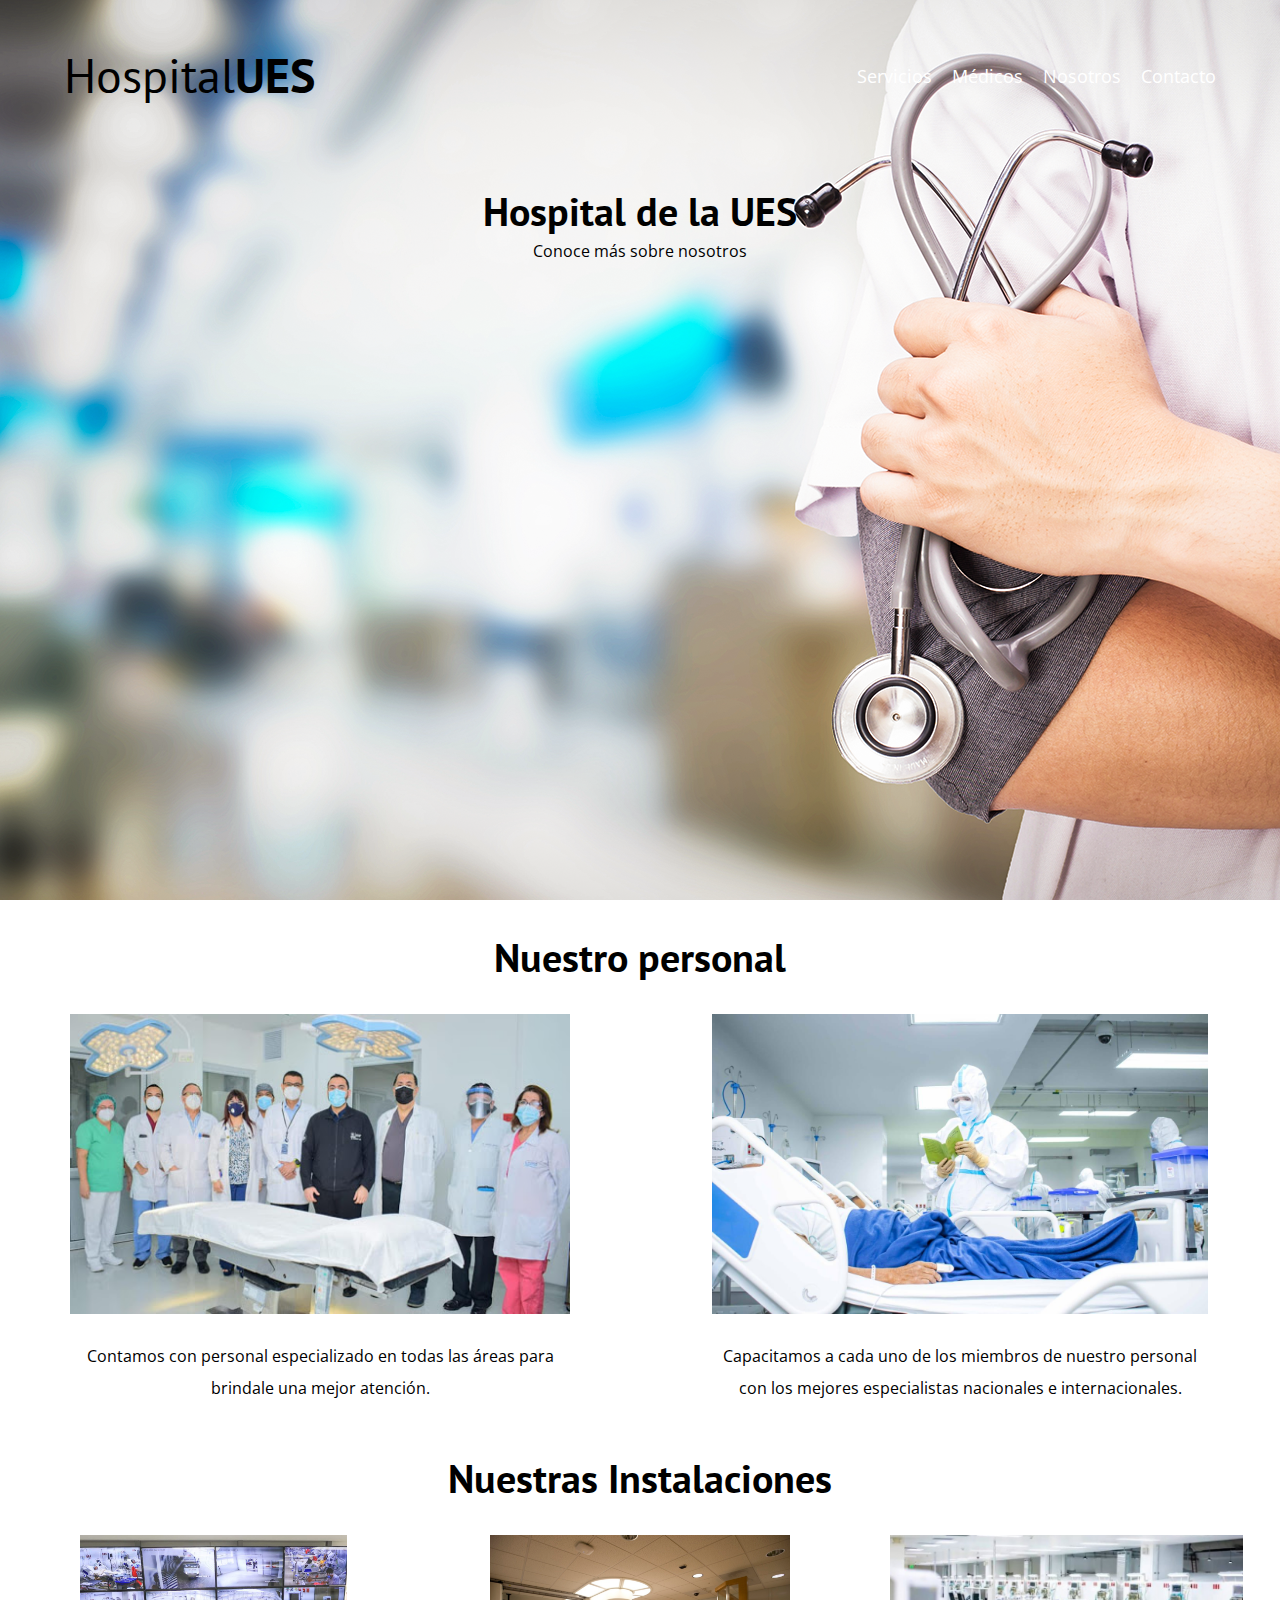
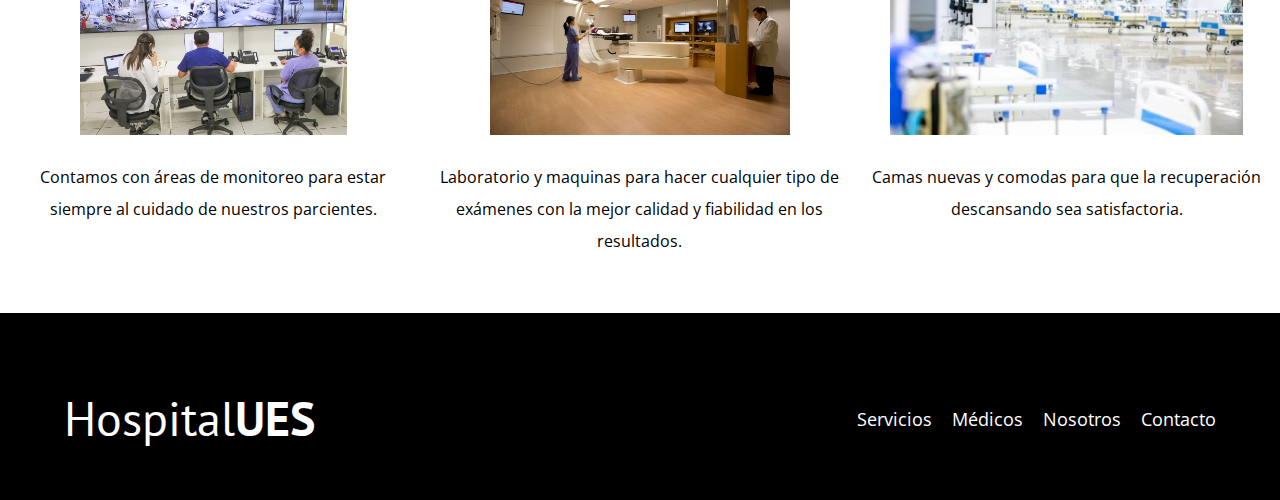
<file: nosotros.html>
<!DOCTYPE html>
<html lang="en">
  <head>
    <meta charset="UTF-8" />
    <meta http-equiv="X-UA-Compatible" content="IE=edge" />
    <meta name="viewport" content="width=device-width, initial-scale=1.0" />
    <title>Nosotros</title>
    <link rel="stylesheet" href="css/nosotros.css" />
    <link rel="stylesheet" href="css/normalice.css" />
    <link rel="stylesheet" href="css/style.css" />
    <link rel="preconnect" href="https://fonts.gstatic.com" />
    <link
      href="https://fonts.googleapis.com/css2?family=Open+Sans&family=PT+Sans:wght@400;700&display=swap"
      rel="stylesheet"
    />
  </head>
  <body>
    <header class="imagen_principal">
      <div class="contenedor">
        <div class="barra">
          <a href="index.html" class="logo no-margin centrar-texto">
            <h1 class="logo__nombre">
              Hospital<span class="logo__bold">UES</span>
            </h1>
          </a>
          <nav class="navegacion">
            <a href="servicios.html" class="navegacion__enlace">Servicios</a>
            <a href="medicos.html" class="navegacion__enlace">Médicos</a>
            <a href="nosotros.html" class="navegacion__enlace">Nosotros</a>
            <a href="contacto.html" class="navegacion__enlace">Contacto</a>
          </nav>
        </div>
      </div>
      <!-- .contenedor -->
      <div class="header__texto">
        <h2 class="no-margin">Hospital de la UES</h2>
        <p class="no-margin">Conoce más sobre nosotros</p>
      </div>
    </header>
    <section class="text-center">
      <h2>Nuestro personal</h2>
      <div class="cards">
        <div class="card">
          <img class="card-img" src="imagenes/personal.jpg" alt="" />
          <p>
            Contamos con personal especializado en todas las áreas para brindale
            una mejor atención.
          </p>
        </div>
        <div class="card">
          <img class="card-img" src="imagenes/personal2.jpg" alt="" />
          <p>
            Capacitamos a cada uno de los miembros de nuestro personal con los
            mejores especialistas nacionales e internacionales.
          </p>
        </div>
      </div>
    </section>
    <section class="text-center">
      <h2>Nuestras Instalaciones</h2>
      <div class="cards">
        <div class="card-small">
          <img class="card-img-small" src="imagenes/instalacion.jpg" alt="" />
          <p>
            Contamos con áreas de monitoreo para estar siempre al cuidado de
            nuestros parcientes.
          </p>
        </div>
        <div class="card-small">
          <img class="card-img-small" src="imagenes/instalacion2.jpg" alt="" />
          <p>
            Laboratorio y maquinas para hacer cualquier tipo de exámenes con la
            mejor calidad y fiabilidad en los resultados.
          </p>
        </div>
        <div class="card-small">
          <img class="card-img-small" src="imagenes/instalacion3.jpg" alt="" />
          <p>
            Camas nuevas y comodas para que la recuperación descansando sea
            satisfactoria.
          </p>
        </div>
      </div>
    </section>
    <footer class="footer">
      <div class="contenedor">
        <div class="barra">
          <a href="index.html" class="logof no-margin centrar-texto">
            <h1 class="logo__nombre">
              Hospital<span class="logo__bold">UES</span>
            </h1>
          </a>
          <nav class="navegacion">
            <a href="servicios.html" class="navegacion__enlace">Servicios</a>
            <a href="medicos.html" class="navegacion__enlace">Médicos</a>
            <a href="nosotros.html" class="navegacion__enlace">Nosotros</a>
            <a href="contacto.html" class="navegacion__enlace">Contacto</a>
          </nav>
        </div>
      </div>
    </footer>
  </body>
</html>
</file>
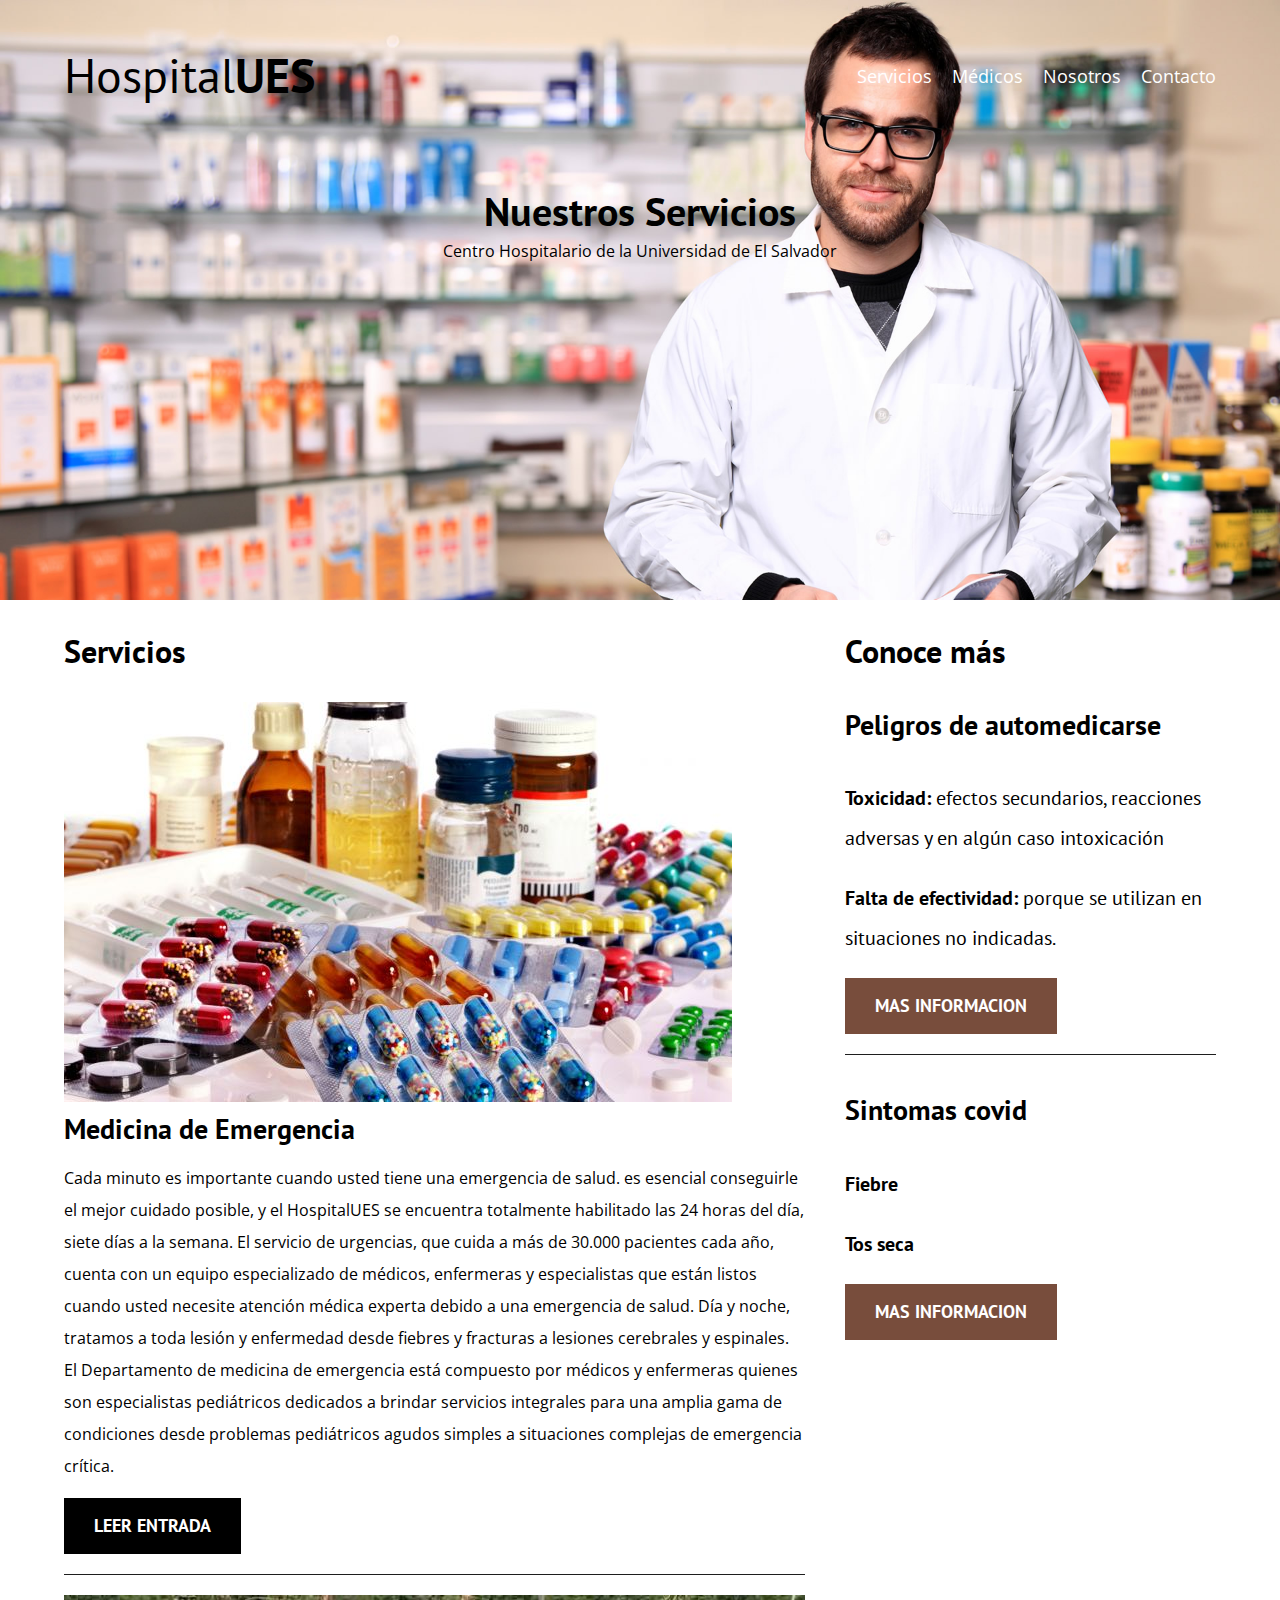
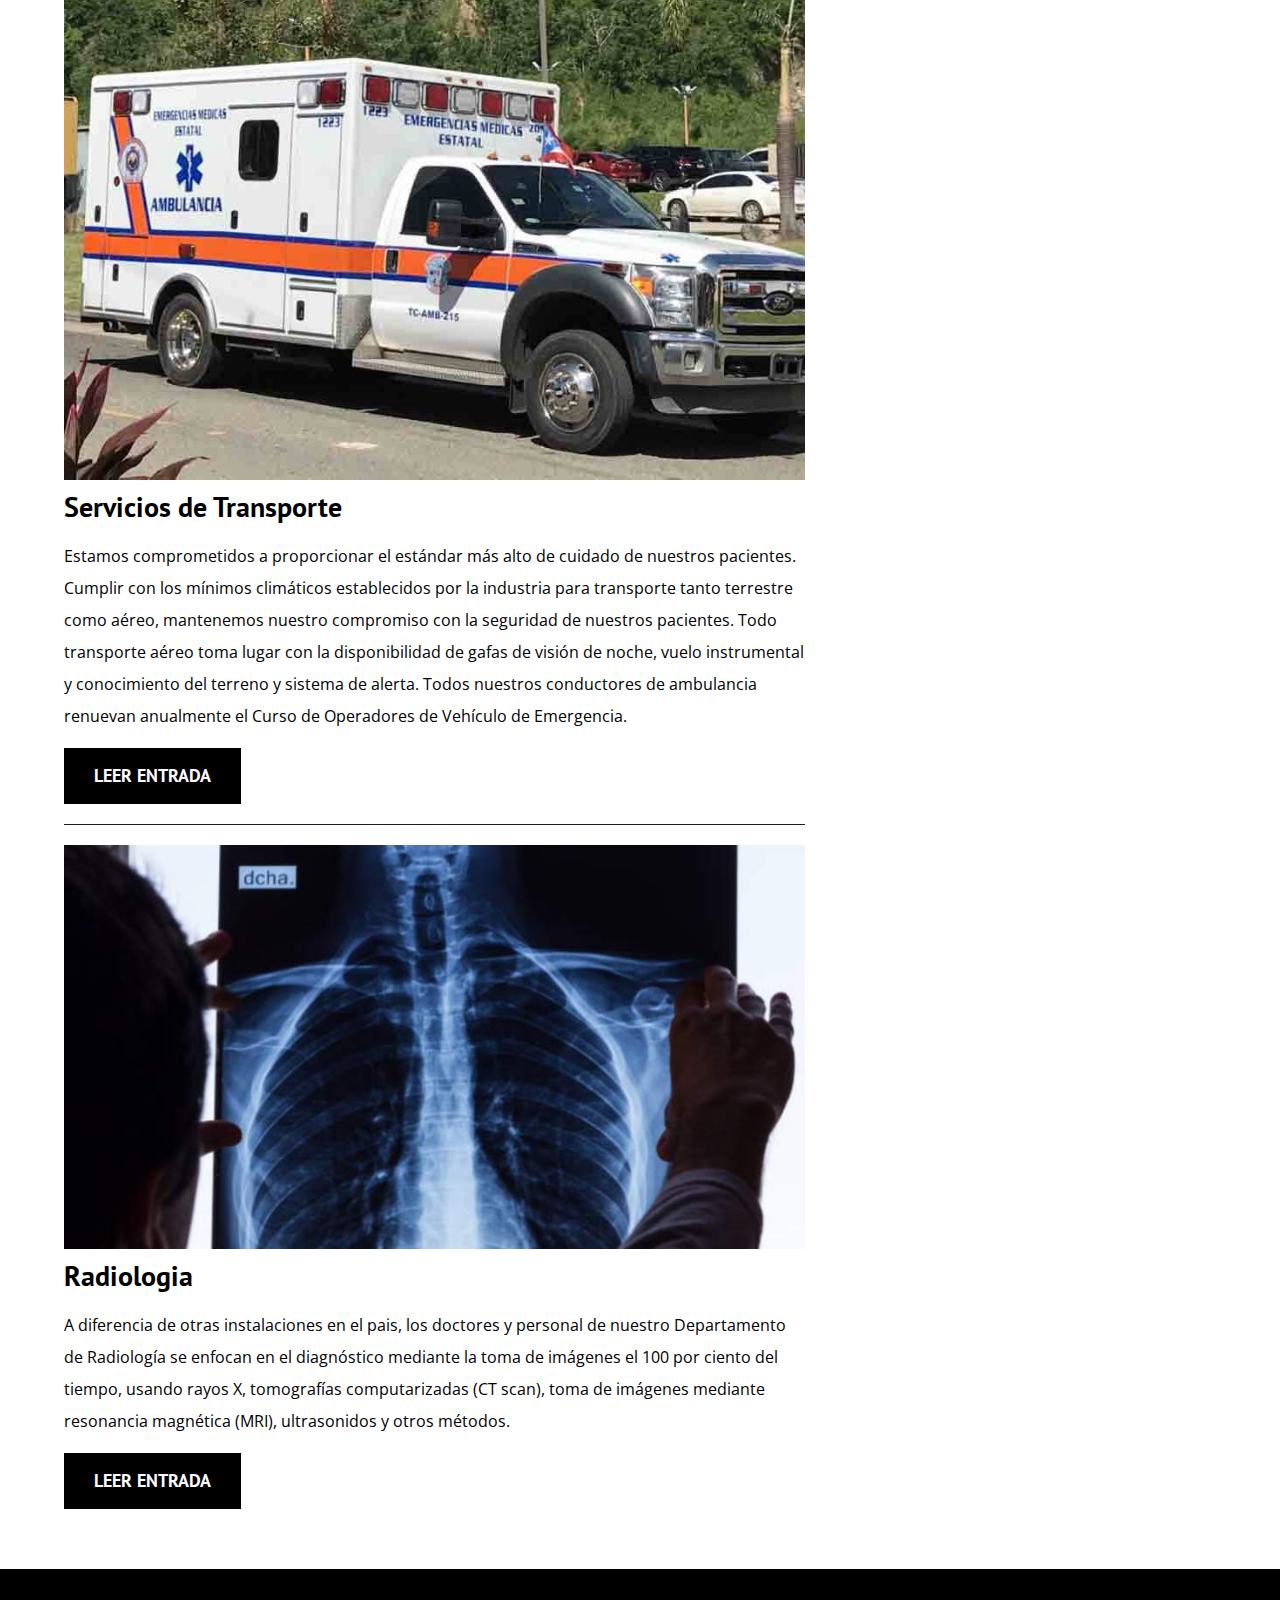
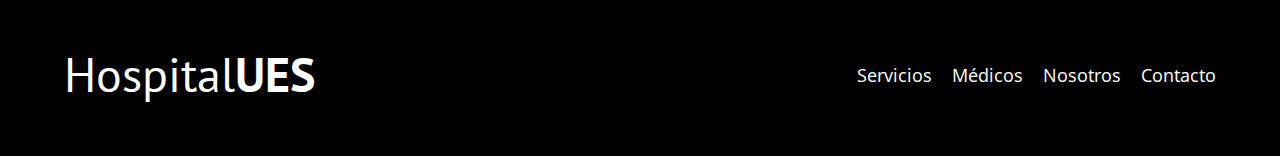
<file: servicios.html>
<!DOCTYPE html>
<html>
  <html lang="en">
    <head>
      <meta charset="UTF-8" />
      <meta http-equiv="X-UA-Compatible" content="IE=edge" />
      <meta name="viewport" content="width=device-width, initial-scale=1.0" />
      <title>HospitalTPI</title>
      <link rel="stylesheet" href="css/normalice.css" />
      <link rel="preconnect" href="https://fonts.gstatic.com" />
      <link
        href="https://fonts.googleapis.com/css2?family=Open+Sans&family=PT+Sans:wght@400;700&display=swap"
        rel="stylesheet"
      />
      <link rel="stylesheet" href="css/style.css" />
    </head>
    <body>
      <header class="header">
        <div class="contenedor">
          <div class="barra">
            <a href="index.html" class="logo no-margin centrar-texto">
              <h1 class="logo__nombre">
                Hospital<span class="logo__bold">UES</span>
              </h1>
            </a>
            <nav class="navegacion">
              <a href="servicios.html" class="navegacion__enlace">Servicios</a>
              <a href="medicos.html" class="navegacion__enlace">Médicos</a>
              <a href="nosotros.html" class="navegacion__enlace">Nosotros</a>
              <a href="contacto.html" class="navegacion__enlace">Contacto</a>
            </nav>
          </div>
        </div>
        <!-- .contenedor -->
        <div class="header__texto">
          <h2 class="no-margin">Nuestros Servicios</h2>
          <p class="no-margin">
            Centro Hospitalario de la Universidad de El Salvador
          </p>
        </div>
      </header>
      <div class="contenedor contenido-principal">
        <main class="blog">
          <h3>Servicios</h3>
          <article class="entrada">
            <div class="entrada__imagen">
              <img src="img/medicinas.jpg" alt="imagen blog" />
            </div>

            <div class="entrada__contenido">
              <h4 class="no-margin">Medicina de Emergencia</h4>
              <p>
                Cada minuto es importante cuando usted tiene una emergencia de
                salud. es esencial conseguirle el mejor cuidado posible, y el
                HospitalUES se encuentra totalmente habilitado las 24 horas del
                día, siete días a la semana. El servicio de urgencias, que cuida
                a más de 30.000 pacientes cada año, cuenta con un equipo
                especializado de médicos, enfermeras y especialistas que están
                listos cuando usted necesite atención médica experta debido a
                una emergencia de salud. Día y noche, tratamos a toda lesión y
                enfermedad desde fiebres y fracturas a lesiones cerebrales y
                espinales. El Departamento de medicina de emergencia está
                compuesto por médicos y enfermeras quienes son especialistas
                pediátricos dedicados a brindar servicios integrales para una
                amplia gama de condiciones desde problemas pediátricos agudos
                simples a situaciones complejas de emergencia crítica.
              </p>
              <a href="#" class="boton boton--primario"
                >Leer Entrada</a
              >
            </div>
          </article>
          <article class="entrada">
            <div class="entrada__imagen">
              <img src="img/ambulancia.jpg" alt="imagen blog" />
            </div>

            <div class="entrada__contenido">
              <h4 class="no-margin">Servicios de Transporte</h4>
              <p>
                Estamos comprometidos a proporcionar el estándar más alto de
                cuidado de nuestros pacientes. Cumplir con los mínimos
                climáticos establecidos por la industria para transporte tanto
                terrestre como aéreo, mantenemos nuestro compromiso con la
                seguridad de nuestros pacientes. Todo transporte aéreo toma
                lugar con la disponibilidad de gafas de visión de noche, vuelo
                instrumental y conocimiento del terreno y sistema de alerta.
                Todos nuestros conductores de ambulancia renuevan anualmente el
                Curso de Operadores de Vehículo de Emergencia.
              </p>
              <a href="#" class="boton boton--primario"
                >Leer Entrada</a
              >
            </div>
          </article>
          <article class="entrada">
            <div class="entrada__imagen">
              <img src="img/radiologia.jpg" alt="imagen blog" />
            </div>

            <div class="entrada__contenido">
              <h4 class="no-margin">Radiologia</h4>
              <p>
                A diferencia de otras instalaciones en el pais, los doctores y
                personal de nuestro Departamento de Radiología se enfocan en el
                diagnóstico mediante la toma de imágenes el 100 por ciento del
                tiempo, usando rayos X, tomografías computarizadas (CT scan),
                toma de imágenes mediante resonancia magnética (MRI),
                ultrasonidos y otros métodos.
              </p>
              <a href="#" class="boton boton--primario"
                >Leer Entrada</a
              >
            </div>
          </article>
        </main>
        <aside class="sidebar">
          <h3>Conoce más</h3>
          <ul class="lateral no-padding">
            <li class="widget-lateral">
              <h4 class="no-ma">Peligros de automedicarse</h4>
              <p class="widget-lateral__label">
                Toxicidad:
                <span class="widget-lateral__info"
                  >efectos secundarios, reacciones adversas y en algún caso
                  intoxicación</span
                >
              </p>
              <p class="widget-lateral__label">
                Falta de efectividad:
                <span class="widget-lateral__info"
                  >porque se utilizan en situaciones no indicadas.</span
                >
              </p>
              <a href="entrada.html" class="boton boton--secundario"
                >Mas Informacion</a
              >
            </li>
            <li class="widget-lateral">
              <h4 class="no-ma">Sintomas covid</h4>
              <p class="widget-lateral__label">Fiebre</p>
              <p class="widget-lateral__label">Tos seca</p>
              <a href="entrada.html" class="boton boton--secundario"
                >Mas Informacion</a
              >
            </li>
          </ul>
        </aside>
      </div>
      <!-- .contenedor .contenido-principal -->
      <footer class="footer">
        <div class="contenedor">
          <div class="barra">
            <a href="index.html" class="logof no-margin centrar-texto">
              <h1 class="logo__nombre">
                Hospital<span class="logo__bold">UES</span>
              </h1>
            </a>
            <nav class="navegacion">
              <a href="servicios.html" class="navegacion__enlace">Servicios</a>
              <a href="medicos.html" class="navegacion__enlace">Médicos</a>
              <a href="nosotros.html" class="navegacion__enlace">Nosotros</a>
              <a href="contacto.html" class="navegacion__enlace">Contacto</a>
            </nav>
          </div>
        </div>
      </footer>
    </body>
  </html>
</html>
</file>
<file: css/style.css>
:root {
    --fuenteHeading: 'PT Sans', sans-serif;
    --fuenteParrafos: 'Open Sans', sans-serif;

    --primario: #784D3C;
    --gris: #1e1e1e;
    --blanco: #fff;
    --negro: #000;
}
html {
    box-sizing: border-box;
    font-size: 62.5%;
  }
  *, *:before, *:after {
    box-sizing: inherit;
  }
  body {
      font-family: var(--fuenteParrafos);
      font-size: 1.6rem;
      line-height: 2;
  }

  /* Globales */
  .contenedor {
      max-width: 120rem;
      width: 90%;
      margin: 0 auto;
  }
  a {
      text-decoration: none;
  }
  h1, h2, h3, h4 {
      font-family: var(--fuenteHeading);
      line-height: 1.2;
  }
h1 {
      font-size: 4.8rem;
  }
h2 {
    font-size: 4rem;
}
h3 {
    font-size: 3.2rem;
}
h4 {
    font-size: 2.8rem;
}
img {
    max-width: 100%;
}

/* Utilidades */
.no-margin {
    margin: 0; 
}
.no-padding {
    padding: 0;
}
.centrar-texto {
    text-align: center;
}

/* Header */
.header {
    background-image: url(../img/banner.jpg);
    height: 60rem;
    background-size: cover;
    background-repeat: no-repeat;
}
@media (max-width: 768px) {
    .header {
        background-position: center center;
    }
}
.header__texto {
    text-align: center;
    color: var(--negro);
    margin-top: 5rem;
}
.barra {
    padding-top: 1.5rem;
}
@media (min-width: 768px) {
    .barra {
        display: flex;
        justify-content: space-between;
        align-items: center;
    }
}
.logo {
    color: var(--negro);
}
.logof {
    color: var(--blanco);
}
.logo__nombre {
    font-weight: 400;
}
.logo__bold {
    font-weight: 700;
}
@media (min-width: 768px) {
    .navegacion {
        display: flex;
        gap: 2rem;
    }
}
.navegacion__enlace {
    display: block;
    text-align: center;
    font-size: 1.8rem;
    color: var(--blanco);
}
@media (min-width: 768px) {
    .contenido-principal{
        display: grid;
        grid-template-columns: 2fr 1fr;
        column-gap: 4rem;
    }
}
.entrada {
    border-bottom: 1px solid var(--gris);
    margin-bottom: 2rem;
}
.entrada:last-of-type {
    border: none;
    margin-bottom: 0;
}
.boton {
    display: block;
    font-family: var(--fuenteHeading);
    color: var(--blanco);
    text-align: center;
    padding: 1rem 3rem;
    font-size: 1.8rem;
    text-transform: uppercase;
    font-weight: 700;
    margin-bottom: 2rem;
}
@media (min-width: 768px) {
    .boton {
        display: inline-block;
    }
}
.boton--primario {
    background-color: var(--negro);
}
.boton--secundario {
    background-color: var(--primario);
}
.lateral {
    list-style: none;
}
.widget-lateral {
    border-bottom: 1px solid var(--gris);
}
.widget-lateral:last-of-type {
    border: none;
    margin-bottom: 0;
}
.widget-lateral__label {
    font-family: var(--fuenteHeading);
    font-weight: bold;
}
.widget-lateral__info {
    font-weight: 400;
}
.widget-lateral__label,
.widget-lateral__info {
    font-size: 2rem;
}
.footer {
    background: var(--negro);
    padding: 3rem 0;
    margin-top: 4rem;
    padding-bottom: 2rem;
}
</file>
<file: css/bienvenida.css>
body{
    background-color: black;
    background-position: center center;
    background-size: cover;
    width: 100% ;
}
img{
    width: 100%;
    
}

h1{
    color: aliceblue;
}
</file>
<file: css/contacto.css>
/** Contacto **/
.contacto-bg {
    background-image: url(../img/contacto.jpg);
    height: 40rem;
    background-size: cover;
    background-repeat: no-repeat;
}

.formulario {
    background-color: var(--blanco);
    margin: -5rem auto 0 auto;
    width: 95%;
    padding: 5rem;
}
.campo {
    display: flex;
    margin-bottom: 2rem;
}
.campo__label {
    flex: 0 0 9rem;
    text-align: right;
    padding-right: 2rem;
}
.campo__field {
    flex: 1;
    border: 1px solid var(--gris);
}
.campo__field--textarea {
    height: 20rem;
}
</file>
<file: css/medicos.css>
.text-center {
    text-align: center;
}

.card {
    box-shadow: 0 4px 8px 0 rgba(0,0,0,0.2);
    transition: 0.3s;
    width: 20%;
    display: inline-block;
    margin: 0 16px;
}

.card:hover {
    box-shadow: 0 8px 16px 0 rgba(0,0,0,0.2);
}

.card-contenido {
    padding: 2px 16px;
}

.card-img {
    width: 100%;
}
</file>
<file: css/nosotros.css>
body{
    margin: 0%;
}
.imagen_principal{
    display: ;
    width: 100%;
    height: 100vh;
    background-repeat: no-repeat;
    background-size: cover;
    background-image: url(../imagenes/personal_principal.png);
}
.text-center{
    text-align: center;
}
.cards{
    display: flex;
    justify-content: space-around;
}
.card{
    width: 500px;
}
.card-small{
    width: 400px;
}
.card-img{
    height: 300px;
}
.card-img-small{
    height: 200px;
}

.card:hover{
    box-shadow: 0px 0px 8px -3px;  
}
.card-small:hover{
    box-shadow: 0px 0px 8px -3px;
}
</file>
<file: css/normalice.css>
/*! normalize.css v8.0.1 | MIT License | github.com/necolas/normalize.css */

/* Document
   ========================================================================== */

/**
 * 1. Correct the line height in all browsers.
 * 2. Prevent adjustments of font size after orientation changes in iOS.
 */

 html {
    line-height: 1.15; /* 1 */
    -webkit-text-size-adjust: 100%; /* 2 */
  }
  
  /* Sections
     ========================================================================== */
  
  /**
   * Remove the margin in all browsers.
   */
  
  body {
    margin: 0;
  }
  
  /**
   * Render the `main` element consistently in IE.
   */
  
  main {
    display: block;
  }
  
  /**
   * Correct the font size and margin on `h1` elements within `section` and
   * `article` contexts in Chrome, Firefox, and Safari.
   */
  
  h1 {
    font-size: 2em;
    margin: 0.67em 0;
  }
  
  /* Grouping content
     ========================================================================== */
  
  /**
   * 1. Add the correct box sizing in Firefox.
   * 2. Show the overflow in Edge and IE.
   */
  
  hr {
    box-sizing: content-box; /* 1 */
    height: 0; /* 1 */
    overflow: visible; /* 2 */
  }
  
  /**
   * 1. Correct the inheritance and scaling of font size in all browsers.
   * 2. Correct the odd `em` font sizing in all browsers.
   */
  
  pre {
    font-family: monospace, monospace; /* 1 */
    font-size: 1em; /* 2 */
  }
  
  /* Text-level semantics
     ========================================================================== */
  
  /**
   * Remove the gray background on active links in IE 10.
   */
  
  a {
    background-color: transparent;
  }
  
  /**
   * 1. Remove the bottom border in Chrome 57-
   * 2. Add the correct text decoration in Chrome, Edge, IE, Opera, and Safari.
   */
  
  abbr[title] {
    border-bottom: none; /* 1 */
    text-decoration: underline; /* 2 */
    text-decoration: underline dotted; /* 2 */
  }
  
  /**
   * Add the correct font weight in Chrome, Edge, and Safari.
   */
  
  b,
  strong {
    font-weight: bolder;
  }
  
  /**
   * 1. Correct the inheritance and scaling of font size in all browsers.
   * 2. Correct the odd `em` font sizing in all browsers.
   */
  
  code,
  kbd,
  samp {
    font-family: monospace, monospace; /* 1 */
    font-size: 1em; /* 2 */
  }
  
  /**
   * Add the correct font size in all browsers.
   */
  
  small {
    font-size: 80%;
  }
  
  /**
   * Prevent `sub` and `sup` elements from affecting the line height in
   * all browsers.
   */
  
  sub,
  sup {
    font-size: 75%;
    line-height: 0;
    position: relative;
    vertical-align: baseline;
  }
  
  sub {
    bottom: -0.25em;
  }
  
  sup {
    top: -0.5em;
  }
  
  /* Embedded content
     ========================================================================== */
  
  /**
   * Remove the border on images inside links in IE 10.
   */
  
  img {
    border-style: none;
  }
  
  /* Forms
     ========================================================================== */
  
  /**
   * 1. Change the font styles in all browsers.
   * 2. Remove the margin in Firefox and Safari.
   */
  
  button,
  input,
  optgroup,
  select,
  textarea {
    font-family: inherit; /* 1 */
    font-size: 100%; /* 1 */
    line-height: 1.15; /* 1 */
    margin: 0; /* 2 */
  }
  
  /**
   * Show the overflow in IE.
   * 1. Show the overflow in Edge.
   */
  
  button,
  input { /* 1 */
    overflow: visible;
  }
  
  /**
   * Remove the inheritance of text transform in Edge, Firefox, and IE.
   * 1. Remove the inheritance of text transform in Firefox.
   */
  
  button,
  select { /* 1 */
    text-transform: none;
  }
  
  /**
   * Correct the inability to style clickable types in iOS and Safari.
   */
  
  button,
  [type="button"],
  [type="reset"],
  [type="submit"] {
    -webkit-appearance: button;
  }
  
  /**
   * Remove the inner border and padding in Firefox.
   */
  
  button::-moz-focus-inner,
  [type="button"]::-moz-focus-inner,
  [type="reset"]::-moz-focus-inner,
  [type="submit"]::-moz-focus-inner {
    border-style: none;
    padding: 0;
  }
  
  /**
   * Restore the focus styles unset by the previous rule.
   */
  
  button:-moz-focusring,
  [type="button"]:-moz-focusring,
  [type="reset"]:-moz-focusring,
  [type="submit"]:-moz-focusring {
    outline: 1px dotted ButtonText;
  }
  
  /**
   * Correct the padding in Firefox.
   */
  
  fieldset {
    padding: 0.35em 0.75em 0.625em;
  }
  
  /**
   * 1. Correct the text wrapping in Edge and IE.
   * 2. Correct the color inheritance from `fieldset` elements in IE.
   * 3. Remove the padding so developers are not caught out when they zero out
   *    `fieldset` elements in all browsers.
   */
  
  legend {
    box-sizing: border-box; /* 1 */
    color: inherit; /* 2 */
    display: table; /* 1 */
    max-width: 100%; /* 1 */
    padding: 0; /* 3 */
    white-space: normal; /* 1 */
  }
  
  /**
   * Add the correct vertical alignment in Chrome, Firefox, and Opera.
   */
  
  progress {
    vertical-align: baseline;
  }
  
  /**
   * Remove the default vertical scrollbar in IE 10+.
   */
  
  textarea {
    overflow: auto;
  }
  
  /**
   * 1. Add the correct box sizing in IE 10.
   * 2. Remove the padding in IE 10.
   */
  
  [type="checkbox"],
  [type="radio"] {
    box-sizing: border-box; /* 1 */
    padding: 0; /* 2 */
  }
  
  /**
   * Correct the cursor style of increment and decrement buttons in Chrome.
   */
  
  [type="number"]::-webkit-inner-spin-button,
  [type="number"]::-webkit-outer-spin-button {
    height: auto;
  }
  
  /**
   * 1. Correct the odd appearance in Chrome and Safari.
   * 2. Correct the outline style in Safari.
   */
  
  [type="search"] {
    -webkit-appearance: textfield; /* 1 */
    outline-offset: -2px; /* 2 */
  }
  
  /**
   * Remove the inner padding in Chrome and Safari on macOS.
   */
  
  [type="search"]::-webkit-search-decoration {
    -webkit-appearance: none;
  }
  
  /**
   * 1. Correct the inability to style clickable types in iOS and Safari.
   * 2. Change font properties to `inherit` in Safari.
   */
  
  ::-webkit-file-upload-button {
    -webkit-appearance: button; /* 1 */
    font: inherit; /* 2 */
  }
  
  /* Interactive
     ========================================================================== */
  
  /*
   * Add the correct display in Edge, IE 10+, and Firefox.
   */
  
  details {
    display: block;
  }
  
  /*
   * Add the correct display in all browsers.
   */
  
  summary {
    display: list-item;
  }
  
  /* Misc
     ========================================================================== */
  
  /**
   * Add the correct display in IE 10+.
   */
  
  template {
    display: none;
  }
  
  /**
   * Add the correct display in IE 10.
   */
  
  [hidden] {
    display: none;
  }
</file>
